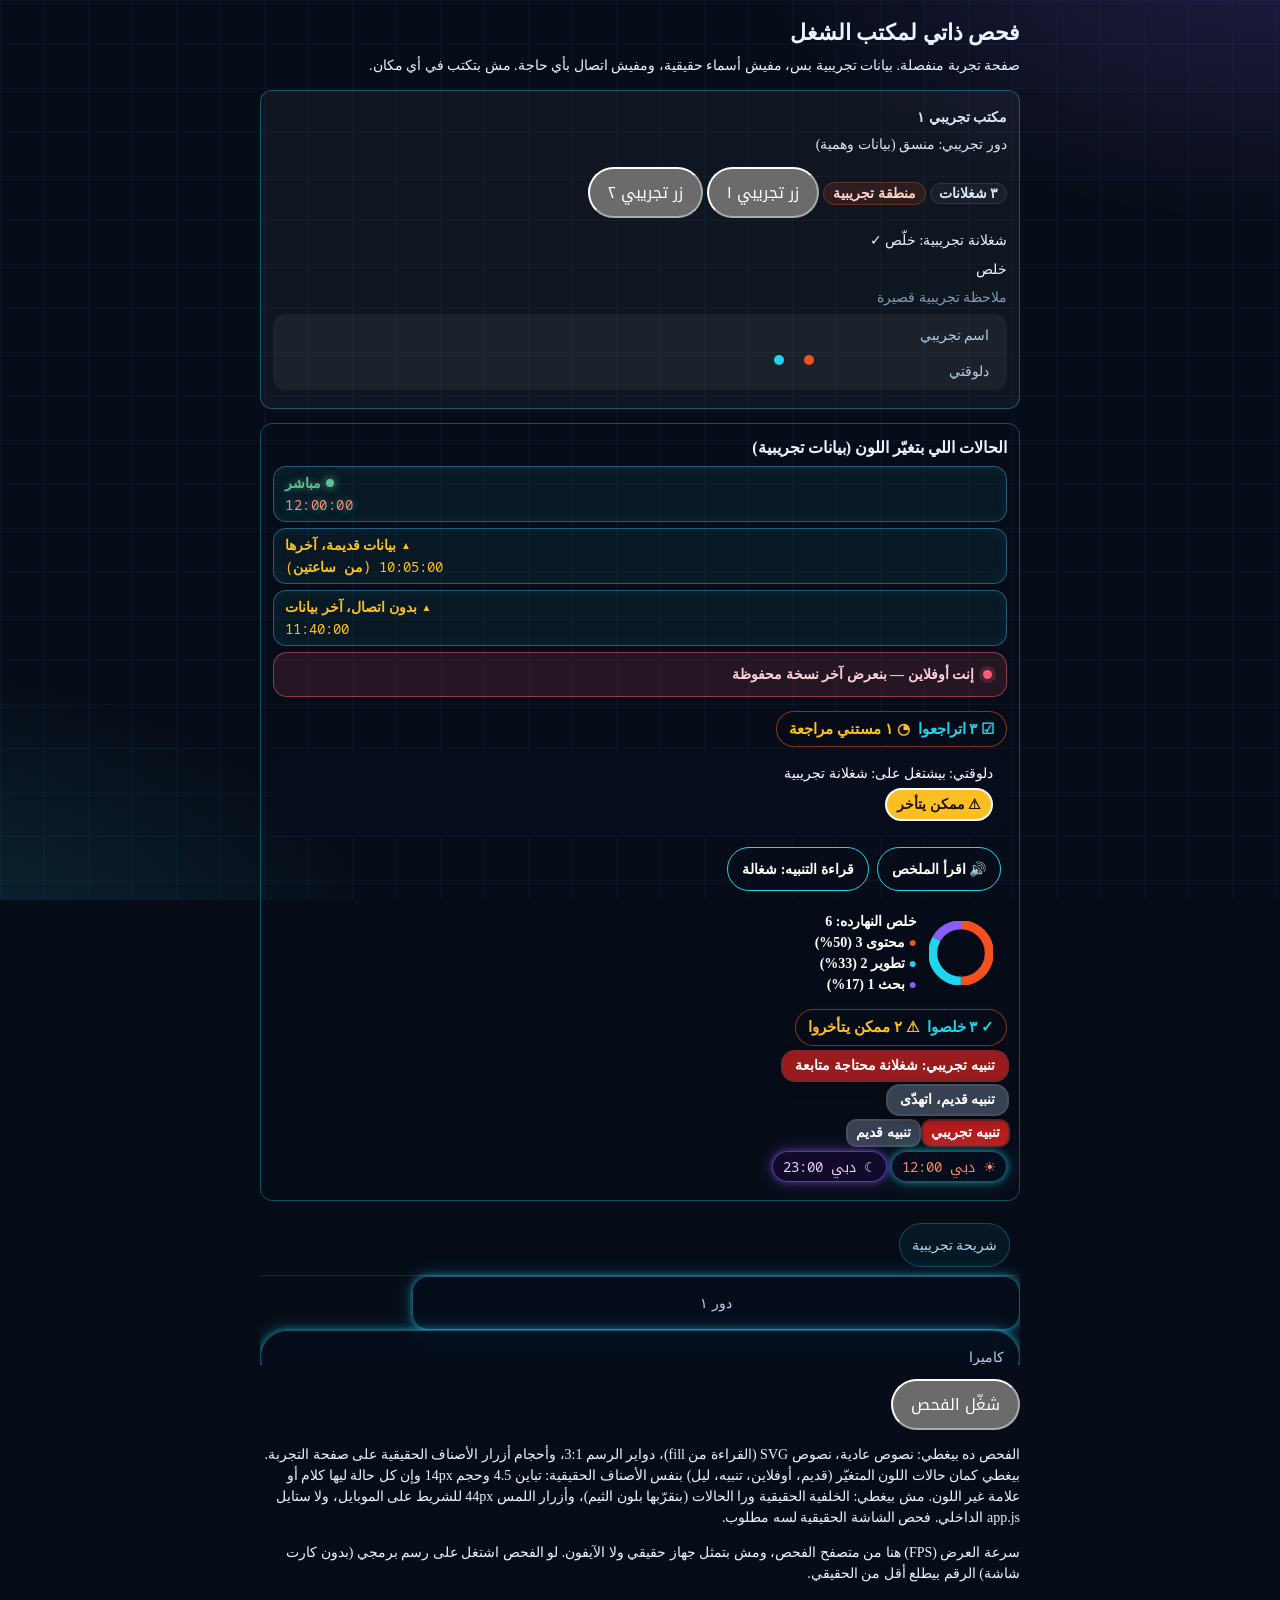
<file: selftest.html>
<!DOCTYPE html>
<html lang="ar" dir="rtl">
<head>
  <meta charset="utf-8">
  <meta name="viewport" content="width=device-width, initial-scale=1">
  <meta name="robots" content="noindex">
  <title>فحص ذاتي - مكتب الشغل</title>
  <link rel="stylesheet" href="style.css">
  <link rel="stylesheet" href="themes.css">
  <link rel="stylesheet" href="a11y.css">
  <style>
    body { padding: 16px; font-family: inherit; }
    .st-wrap { max-width: 760px; margin: 0 auto; }
    .st-h { font-size: 22px; margin: 0 0 6px; }
    .st-note { font-size: 14px; margin: 0 0 14px; }
    .st-fake { border: 1px solid rgba(34,211,238,.35); border-radius: 12px; padding: 12px; margin: 0 0 14px; background: rgba(255,255,255,.04); }
    .st-fake > * { margin: 6px 0; }
    .st-run { min-height: 44px; min-width: 44px; padding: 8px 18px; font-size: 16px; border-radius: 999px; cursor: pointer; }
    .st-res { list-style: none; padding: 0; margin: 14px 0 0; }
    .st-res li { font-size: 14px; padding: 10px 12px; margin: 6px 0; border-radius: 10px; border: 1px solid rgba(127,155,184,.5); }
    .st-ok::before { content: "\2713  "; font-weight: 800; }
    .st-bad::before { content: "\2716  "; font-weight: 800; }
    .st-h2 { font-size: 16px; margin: 0 0 6px; }
    .st-states { border: 1px solid rgba(34,211,238,.35); border-radius: 12px; padding: 12px; margin: 0 0 14px; }
    .st-state { margin: 6px 0; }
    .st-sum { font-size: 18px; font-weight: 800; margin-top: 14px; }
  </style>
</head>
<body>
<div class="st-wrap">
  <h1 class="st-h">فحص ذاتي لمكتب الشغل</h1>
  <p class="st-note">صفحة تجربة منفصلة. بيانات تجريبية بس، مفيش أسماء حقيقية، ومفيش اتصال بأي حاجة. مش بتكتب في أي مكان.</p>
  <section class="st-fake" aria-label="عينة تجريبية">
    <h2 class="desk-title">مكتب تجريبي ١</h2>
    <p class="room-roles">دور تجريبي: منسق (بيانات وهمية)</p>
    <span class="room-count">٣ شغلانات</span>
    <span class="zone-tag">منطقة تجريبية</span>
    <button type="button" class="st-run">زر تجريبي ١</button> <button type="button" class="st-run">زر تجريبي ٢</button>
    <p class="op-text">شغلانة تجريبية: خلّص ✓</p>
    <span class="op-state">خلص</span>
    <p class="section-note">ملاحظة تجريبية قصيرة</p>
    <div class="o3-timeline" style="padding:8px;border-radius:12px;background:rgba(255,255,255,.05)"><svg width="260" height="60" viewBox="0 0 260 60" style="direction:ltr;display:block"><text x="250" y="18" text-anchor="end" fill="#b9cce2" font-size="14">اسم تجريبي</text><circle cx="40" cy="38" r="5" fill="#22d3ee"></circle><circle cx="70" cy="38" r="5" fill="#f4511e"></circle><text x="250" y="54" text-anchor="end" fill="#b9cce2" font-size="14">دلوقتي</text></svg></div>
  </section>
  <section class="st-states" aria-label="حالات بنفس الأصناف الحقيقية (قديم، أوفلاين، تنبيه، ليل)">
    <h2 class="st-h2">الحالات اللي بتغيّر اللون (بيانات تجريبية)</h2>
    <div class="st-state" data-s="مباشر"><div class="updated is-live"><span class="updated-label">مباشر</span> <span class="updated-value">12:00:00</span></div></div>
    <div class="st-state" data-s="بيانات قديمة"><div class="updated is-stale"><span class="updated-label">بيانات قديمة، آخرها</span> <span class="updated-value">10:05:00 (من ساعتين)</span></div></div>
    <div class="st-state" data-s="بدون اتصال (الوقت)"><div class="updated is-stale"><span class="updated-label">بدون اتصال، آخر بيانات</span> <span class="updated-value">11:40:00</span></div></div>
    <div class="st-state" data-s="بانر أوفلاين"><div class="offline-banner" role="status"><span class="offline-dot" aria-hidden="true"></span><span class="offline-text">إنت أوفلاين — بنعرض آخر نسخة محفوظة</span></div></div>
    <div class="st-state" data-s="عدّادات المراجعة"><div id="o3-summary" style="position:static;display:flex;gap:8px;padding:6px 12px;width:fit-content;max-width:100%;box-sizing:border-box;border-radius:999px;background:rgba(7,13,24,.82);border:1px solid rgba(244,81,30,.55);color:#fff;font-size:15px;font-weight:700;direction:rtl"><span style="color:#22d3ee">☑ ٣ اتراجعوا</span><span style="color:#fbbf24">◔ ١ مستني مراجعة</span></div></div>
<div class="st-state" data-s="كارت الموظف: ممكن يتأخر"><div style="padding:10px 14px;border-radius:14px;background:rgba(8,14,30,.92);color:#fff;font-size:14px"><span>دلوقتي: بيشتغل على: شغلانة تجريبية</span><br><div class="o3-latebadge" style="display:inline-block;margin:4px 0;padding:4px 10px;border-radius:999px;background:#fbbf24;color:#1f1300;font-size:14px;font-weight:800;border:2px solid #fff">⚠ ممكن يتأخر</div></div></div>
    <div class="st-state" data-s="أزرار قراءة الملخص"><div style="display:flex;gap:8px;flex-wrap:wrap;padding:6px"><span style="min-height:44px;min-width:44px;padding:6px 14px;border-radius:999px;border:1px solid #22d3ee;background:#070d18;color:#fff;font-size:14px;font-weight:700;font-family:inherit;display:inline-flex;align-items:center">🔊 اقرأ الملخص</span><span style="min-height:44px;min-width:44px;padding:6px 14px;border-radius:999px;border:1px solid #22d3ee;background:#070d18;color:#fff;font-size:14px;font-weight:700;font-family:inherit;display:inline-flex;align-items:center">قراءة التنبيه: شغالة</span></div></div>
    <div class="st-state" data-s="دونات توزيع الشغل" data-digits="1"><div style="display:flex;align-items:center;gap:12px;padding:8px 14px;border-radius:18px;background:rgba(7,13,24,.82);color:#fff;font-size:14px;font-weight:700;line-height:1.5;width:fit-content;max-width:100%;box-sizing:border-box"><svg width="64" height="64" viewBox="0 0 36 36" data-mixsvg="1"><circle cx="18" cy="18" r="15.9155" fill="none" stroke="#1b2a44" stroke-width="5"></circle><circle data-mix="1" cx="18" cy="18" r="15.9155" fill="none" stroke="#f4511e" stroke-width="5" stroke-dasharray="50 50" stroke-dashoffset="0" transform="rotate(-90 18 18)"></circle><circle data-mix="1" cx="18" cy="18" r="15.9155" fill="none" stroke="#22d3ee" stroke-width="5" stroke-dasharray="33.3 66.7" stroke-dashoffset="-50" transform="rotate(-90 18 18)"></circle><circle data-mix="1" cx="18" cy="18" r="15.9155" fill="none" stroke="#8b5cf6" stroke-width="5" stroke-dasharray="16.7 83.3" stroke-dashoffset="-83.3" transform="rotate(-90 18 18)"></circle></svg><div><div>خلص النهارده: 6</div><div><span style="color:#f4511e">● </span><span>محتوى 3 (50%)</span></div><div><span style="color:#22d3ee">● </span><span>تطوير 2 (33%)</span></div><div><span style="color:#8b5cf6">● </span><span>بحث 1 (17%)</span></div></div></div></div>
    <div class="st-state" data-s="عدّاد ممكن يتأخر"><div id="o3-summary" style="position:static;display:flex;gap:8px;padding:6px 12px;width:fit-content;max-width:100%;box-sizing:border-box;border-radius:999px;background:rgba(7,13,24,.82);border:1px solid rgba(244,81,30,.55);color:#fff;font-size:15px;font-weight:700;direction:rtl"><span style="color:#22d3ee">✓ ٣ خلصوا</span><span style="color:#fbbf24">⚠ ٢ ممكن يتأخروا</span></div></div>
    <div class="st-state" data-s="شريط تنبيه"><button type="button" class="o3-alertbar on" style="position:relative;left:auto;bottom:auto;transform:none;animation:none">تنبيه تجريبي: شغلانة محتاجة متابعة</button></div>
    <div class="st-state" data-s="شريط تنبيه هادي"><button type="button" class="o3-alertbar on calm" style="position:relative;left:auto;bottom:auto;transform:none;animation:none">تنبيه قديم، اتهدّى</button></div>
    <div class="st-state" data-s="فقاعة تنبيه"><span class="o3-alert" style="position:relative;display:inline-block">تنبيه تجريبي</span> <span class="o3-alert is-stale" style="position:relative;display:inline-block">تنبيه قديم</span></div>
    <div class="st-state" data-s="ساعة نهار وليل"><div class="o3-clock" style="position:relative;top:auto;left:auto;display:inline-block">☀ دبي 12:00</div> <div class="o3-clock is-night" style="position:relative;top:auto;left:auto;display:inline-block">☾ دبي 23:00</div></div>
  </section>
  <section class="st-real44" aria-label="أزرار بنفس الأصناف الحقيقية" style="position:relative;height:150px;overflow:hidden;margin:0 0 14px">
    <div class="o3-chips"><button type="button" class="o3-chip">شريحة تجريبية</button></div>
    <div class="o3-floors" style="position:relative;inset:auto;transform:none;left:auto;top:auto;right:auto"><button type="button">دور ١</button></div>
    <div class="o3-cams" style="position:relative;inset:auto;transform:none;left:auto;top:auto;right:auto"><button type="button">كاميرا</button></div>
    <button type="button" class="o3-sound" style="position:relative;inset:auto;transform:none;left:auto;top:auto;right:auto" aria-label="صوت"></button>
    <div id="stSpeakReal" style="display:flex;gap:8px;flex-wrap:wrap;position:relative"><button type="button" style="min-height:44px;min-width:44px;padding:6px 14px;border-radius:999px;border:1px solid #22d3ee;background:#070d18;color:#fff;font-size:14px;font-weight:700;font-family:inherit">🔊 اقرأ الملخص</button><button type="button" style="min-height:44px;min-width:44px;padding:6px 14px;border-radius:999px;border:1px solid #22d3ee;background:#070d18;color:#fff;font-size:14px;font-weight:700;font-family:inherit" aria-pressed="false">قراءة التنبيه: مقفولة</button></div>
  </section>
  <button type="button" id="stRun" class="st-run">شغّل الفحص</button>
  <ul id="stRes" class="st-res" aria-live="polite"></ul>
  <p id="stSum" class="st-sum"></p>
  <p class="st-note">الفحص ده بيغطي: نصوص عادية، نصوص SVG (القراءة من fill)، دواير الرسم 3:1، وأحجام أزرار الأصناف الحقيقية على صفحة التجربة. بيغطي كمان حالات اللون المتغيّر (قديم، أوفلاين، تنبيه، ليل) بنفس الأصناف الحقيقية: تباين 4.5 وحجم 14px وإن كل حالة ليها كلام أو علامة غير اللون. مش بيغطي: الخلفية الحقيقية ورا الحالات (بنقرّبها بلون الثيم)، وأزرار اللمس 44px للشريط على الموبايل، ولا ستايل app.js الداخلي. فحص الشاشة الحقيقية لسه مطلوب.</p>
  <p class="st-note">سرعة العرض (FPS) هنا من متصفح الفحص، ومش بتمثل جهاز حقيقي ولا الآيفون. لو الفحص اشتغل على رسم برمجي (بدون كارت شاشة) الرقم بيطلع أقل من الحقيقي.</p>
</div>
<script>
(function () {
  var THEMES = [['blue', 'أزرق مستقبلي'], ['gold', 'ذهبي دافي'], ['light', 'فاتح هادي']];
  var BASE = { blue: [7, 13, 24], gold: [19, 13, 6], light: [237, 243, 254] };
  var root = document.documentElement;
  function parse(c) { var m = String(c).match(/[\d.]+/g); if (!m || m.length < 3) { return null; } return { r: +m[0], g: +m[1], b: +m[2], a: m.length > 3 ? +m[3] : 1 }; }
  function lum(c) { function f(v) { v /= 255; return v <= 0.03928 ? v / 12.92 : Math.pow((v + 0.055) / 1.055, 2.4); } return 0.2126 * f(c.r) + 0.7152 * f(c.g) + 0.0722 * f(c.b); }
  function bgOf(el, th) {
    var layers = [], e = el;
    while (e && e.nodeType === 1) { var cs0 = getComputedStyle(e), c = parse(cs0.backgroundColor), gm = cs0.backgroundImage !== 'none' && cs0.backgroundImage.match(/rgba?\([^)]*\)/); if (gm) { c = parse(gm[0]); } if (c && c.a > 0.01) { layers.push(c); if (c.a >= 0.99) { break; } } e = e.parentElement; }
    var b = BASE[th], bg = { r: b[0], g: b[1], b: b[2] };
    for (var i = layers.length - 1; i >= 0; i--) { var l = layers[i]; bg = { r: l.r * l.a + bg.r * (1 - l.a), g: l.g * l.a + bg.g * (1 - l.a), b: l.b * l.a + bg.b * (1 - l.a) }; }
    return bg;
  }
  function checkTheme(th) {
    if (th === 'blue') { root.removeAttribute('data-theme'); } else { root.setAttribute('data-theme', th); }
    var small = 0, low = 0, minCr = 99, n = 0, tiny = 0, worst = '';
    var nodes = document.querySelectorAll('.st-wrap *'), gfx = 0, gmin = 99, gworst = '';
    for (var i = 0; i < nodes.length; i++) {
      var e = nodes[i], own = false;
      if (e.closest('.st-real44') || e.closest('.st-states')) { continue; }
      if (e.namespaceURI === 'http://www.w3.org/2000/svg' && (e.tagName === 'circle')) { var gc = parse(getComputedStyle(e).fill), gb = bgOf(e.closest('.o3-timeline') || e, th), a1 = lum(gc), a2 = lum(gb), gr = (Math.max(a1, a2) + 0.05) / (Math.min(a1, a2) + 0.05); if (gr < gmin) { gmin = gr; gworst = e.getAttribute('fill'); } if (gr < 3) { gfx++; } continue; }
      for (var k = 0; k < e.childNodes.length; k++) { if (e.childNodes[k].nodeType === 3 && e.childNodes[k].textContent.trim()) { own = true; } }
      if (!own) { continue; }
      var cs = getComputedStyle(e); n++;
      if (parseFloat(cs.fontSize) < 14) { small++; }
      var isSvg = e.namespaceURI === 'http://www.w3.org/2000/svg', fg = parse(isSvg ? cs.fill : cs.color), bg = bgOf(e, th), L1 = lum(fg), L2 = lum(bg), cr = (Math.max(L1, L2) + 0.05) / (Math.min(L1, L2) + 0.05);
      if (cr < minCr) { minCr = cr; worst = (e.getAttribute('class') || e.tagName.toLowerCase()) + ' / ' + (isSvg ? cs.fill : cs.color) + ' / ' + Math.round(bg.r) + ',' + Math.round(bg.g) + ',' + Math.round(bg.b); }
      if (cr < 4.5) { low++; }
    }
    var btns = document.querySelectorAll('.st-real44 button');
    for (var j = 0; j < btns.length; j++) { var r = btns[j].getBoundingClientRect(); if (r.width < 44 || r.height < 44) { tiny++; } }
    return { gfx: gfx, gmin: gmin, gworst: gworst, worst: worst, n: n, small: small, low: low, min: minCr, tiny: tiny, btns: btns.length };
  }
  function checkStates(th) {
    var items = document.querySelectorAll('.st-state'), res = { n: 0, low: 0, small: 0, nocue: 0, min: 99, worst: '', cnt: items.length };
    for (var i = 0; i < items.length; i++) {
      var it = items[i], name = it.getAttribute('data-s'), els = it.querySelectorAll('*'), hasText = false;
      for (var j = 0; j < els.length; j++) {
        var e = els[j], own = false;
        for (var k = 0; k < e.childNodes.length; k++) { if (e.childNodes[k].nodeType === 3 && e.childNodes[k].textContent.trim().length >= 3) { own = true; } }
        if (!own) { continue; }
        hasText = true; res.n++;
        var cs = getComputedStyle(e), isSvg = e.namespaceURI === 'http://www.w3.org/2000/svg', fg = parse(isSvg ? cs.fill : cs.color), bg = bgOf(e, th), L1 = lum(fg), L2 = lum(bg), cr = (Math.max(L1, L2) + 0.05) / (Math.min(L1, L2) + 0.05);
        if (parseFloat(cs.fontSize) < 14) { res.small++; if (!res.sworst) { res.sworst = name + ' (' + cs.fontSize + ')'; } }
        if (cr < res.min) { res.min = cr; res.worst = name + ' / ' + (e.getAttribute('class') || e.tagName.toLowerCase()) + ' / ' + (isSvg ? cs.fill : cs.color); }
        if (cr < 4.5) { res.low++; }
      }
      if (!hasText) { res.nocue++; if (!res.cworst) { res.cworst = name; } }
    }
    var bd = document.querySelectorAll('.st-state .o3-latebadge');
    for (var q = 0; q < bd.length; q++) { var bc = parse(getComputedStyle(bd[q]).backgroundColor), pb = bgOf(bd[q].parentElement, th), g1 = lum(bc), g2 = lum(pb), gr = (Math.max(g1, g2) + 0.05) / (Math.min(g1, g2) + 0.05); res.n++; if (gr < res.min) { res.min = gr; res.worst = 'شارة ممكن يتأخر (شكل 3:1)'; } if (gr < 3) { res.low++; } }
    res.gmix = 0; res.digbad = 0; res.gmixn = 0;
    var mc = document.querySelectorAll('.st-state circle[data-mix]');
    for (var z = 0; z < mc.length; z++) { var sc = parse(getComputedStyle(mc[z]).stroke), cardbg = { r: 7, g: 13, b: 24 }, h1 = lum(sc), h2 = lum(cardbg), hr = (Math.max(h1, h2) + 0.05) / (Math.min(h1, h2) + 0.05); res.gmixn++; if (hr < 3) { res.gmix++; if (!res.gmixw) { res.gmixw = hr.toFixed(2); } } }
    var dg = document.querySelectorAll('.st-state[data-digits]');
    for (var y = 0; y < dg.length; y++) { var tx = dg[y].textContent; if (/[\u0660-\u0669\u06F0-\u06F9]/.test(tx)) { res.digbad++; if (!res.digw) { res.digw = dg[y].getAttribute('data-s'); } } }
    var st = document.querySelectorAll('.st-state .updated.is-stale .updated-label');
    for (var m = 0; m < st.length; m++) { var c = getComputedStyle(st[m], '::before').content; if (!c || c === 'none' || c === 'normal') { res.nocue++; if (!res.cworst) { res.cworst = 'علامة قديم ▲ ناقصة'; } } }
    return res;
  }
  function fps(ms) {
    return new Promise(function (res) {
      var f = 0, t0 = performance.now();
      function tick(t) { f++; if (t - t0 >= ms) { res(f * 1000 / (t - t0)); } else { requestAnimationFrame(tick); } }
      requestAnimationFrame(tick);
    });
  }
  function add(ok, txt) { var li = document.createElement('li'); li.className = ok ? 'st-ok' : 'st-bad'; li.textContent = txt; document.getElementById('stRes').appendChild(li); return ok; }
  async function run() {
    var ul = document.getElementById('stRes'); ul.textContent = ''; document.getElementById('stSum').textContent = '';
    var keep = root.getAttribute('data-theme'), pass = 0, total = 0;
    for (var i = 0; i < THEMES.length; i++) {
      var th = THEMES[i][0], r = checkTheme(th);
      total++; if (add(r.low === 0 && r.n > 0, 'ثيم ' + THEMES[i][1] + ': تباين النص (شامل نص SVG)، ' + r.n + ' نص، أقل تباين ' + r.min.toFixed(2) + ' (الحد الأدنى 4.5)، تحت الحد: ' + r.low + (r.low ? ' (الأضعف: ' + r.worst + ')' : ''))) { pass++; }
      total++; if (add(r.gfx === 0, 'ثيم ' + THEMES[i][1] + ': تباين الرسم (دواير الخط الزمني)، أقل تباين ' + r.gmin.toFixed(2) + ' (الحد الأدنى 3)، تحت الحد: ' + r.gfx + (r.gfx ? ' (الأضعف: ' + r.gworst + ')' : ''))) { pass++; }
      total++; if (add(r.small === 0, 'ثيم ' + THEMES[i][1] + ': نصوص أصغر من 14px: ' + r.small)) { pass++; }
      total++; if (add(r.tiny === 0, 'ثيم ' + THEMES[i][1] + ': أزرار الأصناف الحقيقية أصغر من 44px: ' + r.tiny + ' من ' + r.btns)) { pass++; }
      var q = checkStates(th);
      total++; if (add(q.low === 0 && q.n > 0, 'ثيم ' + THEMES[i][1] + ': تباين نصوص الحالات (قديم/أوفلاين/تنبيه/ليل)، ' + q.cnt + ' حالة، ' + q.n + ' نص، أقل تباين ' + q.min.toFixed(2) + ' (الحد الأدنى 4.5)، تحت الحد: ' + q.low + (q.low ? ' (الأضعف: ' + q.worst + ')' : ''))) { pass++; }
      total++; if (add(q.small === 0, 'ثيم ' + THEMES[i][1] + ': نصوص الحالات أصغر من 14px: ' + q.small + (q.small ? ' (' + q.sworst + ')' : ''))) { pass++; }
      total++; if (add(q.gmix === 0 && q.gmixn > 0, 'ثيم ' + THEMES[i][1] + ': تباين شرايح الدونات (الحد الأدنى 3)، ' + q.gmixn + ' شريحة، تحت الحد: ' + q.gmix + (q.gmix ? ' (' + q.gmixw + ')' : ''))) { pass++; }
      total++; if (add(q.digbad === 0, 'ثيم ' + THEMES[i][1] + ': أرقام الدونات كلها أرقام عادية (0-9) من غير أرقام هندية: ناقص ' + q.digbad + (q.digbad ? ' (' + q.digw + ')' : ''))) { pass++; }
      total++; if (add(q.nocue === 0, 'ثيم ' + THEMES[i][1] + ': كل حالة ليها كلام أو علامة غير اللون: ناقص ' + q.nocue + (q.nocue ? ' (' + q.cworst + ')' : ''))) { pass++; }
    }
    if (keep) { root.setAttribute('data-theme', keep); } else { root.removeAttribute('data-theme'); }
    var f = await fps(1000);
    var fi = document.createElement('li'); fi.textContent = 'معلومة بس (مش فحص ومش محسوبة): سرعة العرض في متصفح الفحص حوالي ' + Math.round(f) + ' إطار في الثانية، مش قياس جهاز حقيقي'; ul.appendChild(fi);
    var s = document.getElementById('stSum'); s.textContent = pass === total ? 'كله تمام: ' + pass + ' من ' + total : 'فيه مشاكل: ' + pass + ' من ' + total + ' نجحوا';
  }
  if (location.search.indexOf('bad=1') >= 0) {
    var bad = document.createElement('div'); bad.className = 'st-badsample';
    bad.innerHTML = '<p style="font-size:10px;color:#5a5a5a">نص غلط عمدًا: صغير وباهت</p><p style="font-size:16px;color:#bbbbbb">نص غلط عمدًا: فاتح</p><svg width="160" height="40" class="o3-timeline"><text x="150" y="34" text-anchor="end" fill="#5a5a5a" font-size="14">نص SVG غلط عمدًا</text><text x="150" y="14" text-anchor="end" fill="#bbbbbb" font-size="14">نص SVG غلط عمدًا</text><circle cx="10" cy="10" r="5" fill="#5a5a5a"></circle><circle cx="30" cy="10" r="5" fill="#bbbbbb"></circle></svg>';
    document.querySelector('.st-fake').appendChild(bad);
    var bb = document.createElement('button'); bb.type = 'button'; bb.textContent = 'ص'; bb.style.cssText = 'width:30px;height:30px;min-height:0;min-width:0'; document.querySelector('.st-real44').appendChild(bb); var bs = document.createElement('button'); bs.type = 'button'; bs.textContent = 'اقرأ'; bs.style.cssText = 'min-height:0;min-width:0;height:32px;width:60px;font-size:14px'; document.getElementById('stSpeakReal').appendChild(bs);
    var sb = document.createElement('div');
    sb.innerHTML = '<div class="st-state" data-s="غلط عمدًا: قديم 10px"><div class="updated is-stale"><span class="updated-label" style="font-size:10px !important">بيانات قديمة غلط</span></div></div><div class="st-state" data-s="غلط عمدًا: باهت"><button type="button" class="o3-alertbar on calm" style="position:relative;left:auto;bottom:auto;transform:none;animation:none;color:#777 !important">تنبيه باهت غلط عمدًا</button></div><div class="st-state" data-s="غلط عمدًا: SVG باهت"><svg width="150" height="32" style="direction:ltr;display:block"><text x="146" y="14" text-anchor="end" fill="#3a3a3a" font-size="14">▲ قديم باهت</text><text x="146" y="27" text-anchor="end" fill="#bbbbbb" font-size="14">▲ قديم باهت</text></svg></div><div class="st-state" data-s="غلط عمدًا: عداد مراجعة باهت"><div style="display:flex;gap:8px;padding:6px 12px;background:rgba(7,13,24,.82);font-size:15px;direction:rtl"><span style="color:#3a4556">◔ ٢ مستني مراجعة</span></div></div><div class="st-state" data-s="غلط عمدًا: شارة باهتة"><div style="padding:10px 14px;border-radius:14px;background:rgba(8,14,30,.92);font-size:14px"><div class="o3-latebadge" style="display:inline-block;padding:4px 10px;background:#1b2a44;color:#fff;font-size:14px">⚠ شارة غلط</div></div></div><div class="st-state" data-s="غلط عمدًا: لون بس"><span class="offline-dot" style="display:inline-block;width:12px;height:12px;border-radius:50%;background:#f87171"></span></div><div class="st-state" data-s="غلط عمدًا: شريحة باهتة" data-digits="1"><div style="display:flex;align-items:center;gap:12px;padding:8px 14px;border-radius:18px;background:rgba(7,13,24,.82);color:#fff;font-size:14px;font-weight:700;line-height:1.5;width:fit-content;max-width:100%;box-sizing:border-box"><svg width="64" height="64" viewBox="0 0 36 36" data-mixsvg="1"><circle cx="18" cy="18" r="15.9155" fill="none" stroke="#1b2a44" stroke-width="5"></circle><circle data-mix="1" cx="18" cy="18" r="15.9155" fill="none" stroke="#1b2a44" stroke-width="5" stroke-dasharray="100 0" stroke-dashoffset="0" transform="rotate(-90 18 18)"></circle></svg><div><div>خلص النهارده: 3</div><div><span style="color:#f4511e">● </span><span>محتوى 3 (100%)</span></div></div></div></div><div class="st-state" data-s="غلط عمدًا: أرقام هندية" data-digits="1"><div style="display:flex;align-items:center;gap:12px;padding:8px 14px;border-radius:18px;background:rgba(7,13,24,.82);color:#fff;font-size:14px;font-weight:700;line-height:1.5;width:fit-content;max-width:100%;box-sizing:border-box"><svg width="64" height="64" viewBox="0 0 36 36" data-mixsvg="1"><circle cx="18" cy="18" r="15.9155" fill="none" stroke="#1b2a44" stroke-width="5"></circle><circle data-mix="1" cx="18" cy="18" r="15.9155" fill="none" stroke="#f4511e" stroke-width="5" stroke-dasharray="100 0" stroke-dashoffset="0" transform="rotate(-90 18 18)"></circle></svg><div><div>خلص النهارده: ٣</div><div><span style="color:#f4511e">● </span><span>محتوى ٣ (100%)</span></div></div></div></div>';
    document.querySelector('.st-states').appendChild(sb);
    var bn = document.createElement('p'); bn.className = 'st-note'; bn.textContent = 'وضع الغلط العمدي شغال (bad=1): لازم يظهر ✖.'; document.querySelector('.st-wrap').insertBefore(bn, document.getElementById('stRun'));
  }
  document.getElementById('stRun').addEventListener('click', run);
  if (location.search.indexOf('auto=1') >= 0) { run(); }
})();
</script>
</body>
</html>
</file>
<file: style.css>
:root {
  color-scheme: dark;
  --bg: #0e0f11;
  --bg-soft: #15171a;
  --surface: #191b1f;
  --surface-2: #21242a;
  --line: rgba(255, 255, 255, 0.08);
  --line-strong: rgba(255, 255, 255, 0.14);
  --text: #f4f5f7;
  --text-soft: #d3d6dc;
  --muted: #9aa0aa;
  --accent: #f4511e;
  --accent-soft: #ff8a65;
  --green: #4ade80;
  --amber: #f6c453;
  --red: #f87171;
  --teal: #35c6b4;
  --radius: 20px;
  --shadow: 0 18px 40px rgba(0, 0, 0, 0.32);
}

*,
*::before,
*::after {
  box-sizing: border-box;
}

html {
  -webkit-text-size-adjust: 100%;
}

body {
  margin: 0;
  min-height: 100vh;
  background:
    radial-gradient(1100px 620px at 100% -12%, rgba(244, 81, 30, 0.14), transparent 60%),
    radial-gradient(900px 520px at -15% 112%, rgba(244, 81, 30, 0.07), transparent 58%),
    var(--bg);
  color: var(--text);
  font-family: system-ui, -apple-system, "Segoe UI", Tahoma, "Noto Sans Arabic", Arial, sans-serif;
  line-height: 1.5;
  -webkit-font-smoothing: antialiased;
  text-rendering: optimizeLegibility;
}

body.sheet-open {
  overflow: hidden;
}

h1,
h2,
h3,
p {
  margin: 0;
}

button {
  font-family: inherit;
}

[hidden] {
  display: none !important;
}

.topbar {
  position: sticky;
  top: 0;
  z-index: 20;
  padding-top: env(safe-area-inset-top);
  background: rgba(14, 15, 17, 0.84);
  border-bottom: 1px solid var(--line);
  backdrop-filter: blur(16px);
  -webkit-backdrop-filter: blur(16px);
}

.topbar-inner {
  display: flex;
  align-items: center;
  justify-content: space-between;
  gap: 14px;
  max-width: 900px;
  margin: 0 auto;
  padding: 14px 16px;
}

.brand {
  display: flex;
  align-items: center;
  gap: 11px;
  min-width: 0;
}

.brand-mark {
  position: relative;
  display: grid;
  place-items: center;
  flex: 0 0 auto;
  width: 42px;
  height: 42px;
  border-radius: 14px;
  background: linear-gradient(150deg, #ff7043, #e23d0c);
  box-shadow: 0 8px 20px rgba(244, 81, 30, 0.34);
}

.brand-mark::before {
  content: "";
  position: absolute;
  inset: 0;
  border-radius: inherit;
  border: 1px solid rgba(255, 255, 255, 0.22);
}

.brand-core {
  width: 14px;
  height: 14px;
  border-radius: 50%;
  background: #fff5f1;
  box-shadow: 0 0 0 5px rgba(255, 255, 255, 0.18);
}

.brand-text {
  min-width: 0;
}

.brand h1 {
  font-size: 20px;
  font-weight: 800;
  letter-spacing: 0.2px;
  line-height: 1.25;
}

.tagline {
  margin-top: 1px;
  font-size: 11.5px;
  color: var(--muted);
}

.updated {
  display: flex;
  flex-direction: column;
  align-items: flex-end;
  flex: 0 0 auto;
  padding: 6px 11px;
  border: 1px solid var(--line);
  border-radius: 13px;
  background: rgba(255, 255, 255, 0.035);
}

.updated-label {
  font-size: 10px;
  color: var(--muted);
}

.updated-value {
  font-size: 12.5px;
  font-weight: 700;
  color: var(--accent-soft);
  font-variant-numeric: tabular-nums;
  white-space: nowrap;
}

.wrap {
  max-width: 900px;
  margin: 0 auto;
  padding: 16px 16px calc(30px + env(safe-area-inset-bottom));
}

.offline-banner {
  display: flex;
  align-items: center;
  gap: 9px;
  margin-bottom: 14px;
  padding: 11px 14px;
  border: 1px solid rgba(248, 113, 113, 0.36);
  border-radius: 14px;
  background: rgba(248, 113, 113, 0.12);
  color: #ffb9b9;
  font-size: 13px;
  font-weight: 600;
  animation: bannerIn 0.4s ease both;
}

.offline-dot {
  flex: 0 0 auto;
  width: 9px;
  height: 9px;
  border-radius: 50%;
  background: var(--red);
  box-shadow: 0 0 0 4px rgba(248, 113, 113, 0.16);
}

.offline-text {
  min-width: 0;
}

.office {
  position: relative;
  display: flex;
  flex-direction: column;
  gap: 16px;
}

.manager-zone {
  position: relative;
  overflow: hidden;
  padding: 14px 14px 18px;
  border: 1px solid rgba(244, 81, 30, 0.3);
  border-radius: 24px;
  background:
    radial-gradient(120% 130% at 50% 0%, rgba(244, 81, 30, 0.16), transparent 68%),
    linear-gradient(180deg, rgba(255, 255, 255, 0.045), rgba(255, 255, 255, 0.015));
  box-shadow: var(--shadow);
}

.manager-zone::before {
  content: "";
  position: absolute;
  inset-inline: 0;
  top: 0;
  height: 3px;
  background: linear-gradient(90deg, transparent, var(--accent), transparent);
  opacity: 0.9;
}

.zone-head {
  display: flex;
  align-items: center;
  justify-content: space-between;
  gap: 10px;
  margin-bottom: 8px;
}

.zone-title {
  font-size: 14px;
  font-weight: 800;
  color: var(--text);
}

.zone-tag,
.room-tag {
  flex: 0 0 auto;
  padding: 3px 9px;
  border-radius: 999px;
  border: 1px solid rgba(244, 81, 30, 0.32);
  background: rgba(244, 81, 30, 0.12);
  color: var(--accent-soft);
  font-size: 10.5px;
  font-weight: 800;
}

.manager-desk-slot {
  display: flex;
  justify-content: center;
  padding-top: 2px;
}

.departments {
  display: grid;
  grid-template-columns: 1fr;
  gap: 14px;
}

.room {
  position: relative;
  overflow: hidden;
  padding: 13px 12px 16px;
  border: 1px solid var(--line);
  border-radius: 22px;
  background:
    radial-gradient(130% 100% at 50% 0%, rgba(255, 255, 255, 0.045), transparent 62%),
    linear-gradient(180deg, rgba(255, 255, 255, 0.028), rgba(255, 255, 255, 0.012));
}

.room::before {
  content: "";
  position: absolute;
  inset-inline: 0;
  top: 0;
  height: 2px;
  background: var(--room-accent, var(--accent));
  opacity: 0.75;
}

.room::after {
  content: "";
  position: absolute;
  inset-inline: 12px;
  bottom: 8px;
  height: 1px;
  background: repeating-linear-gradient(
    90deg,
    rgba(255, 255, 255, 0.1) 0,
    rgba(255, 255, 255, 0.1) 8px,
    transparent 8px,
    transparent 16px
  );
  opacity: 0.45;
  pointer-events: none;
}

.room.is-qa {
  border-color: rgba(53, 198, 180, 0.3);
  background:
    radial-gradient(130% 100% at 50% 0%, rgba(53, 198, 180, 0.12), transparent 64%),
    linear-gradient(180deg, rgba(53, 198, 180, 0.045), rgba(255, 255, 255, 0.012));
}

.room.is-qa .zone-title {
  color: #a9f0e7;
}

.room-head {
  display: flex;
  align-items: center;
  justify-content: space-between;
  gap: 10px;
  margin-bottom: 12px;
  padding-inline: 2px;
}

.room-name {
  min-width: 0;
  font-size: 14px;
  font-weight: 800;
  line-height: 1.35;
  overflow-wrap: anywhere;
}

.room-tags {
  display: flex;
  align-items: center;
  gap: 6px;
  flex: 0 0 auto;
}

.room-count {
  min-width: 24px;
  padding: 2px 8px;
  border-radius: 999px;
  border: 1px solid var(--line);
  background: rgba(255, 255, 255, 0.045);
  color: var(--muted);
  font-size: 11px;
  font-weight: 700;
  text-align: center;
  font-variant-numeric: tabular-nums;
}

.room.is-qa .room-tag {
  border-color: rgba(53, 198, 180, 0.4);
  background: rgba(53, 198, 180, 0.14);
  color: #a9f0e7;
}

.room-floor {
  display: flex;
  flex-direction: column;
  gap: 16px;
}

.lead-row {
  display: flex;
  justify-content: center;
  padding-bottom: 12px;
  border-bottom: 1px dashed rgba(255, 255, 255, 0.1);
}

.spec-row {
  display: flex;
  flex-wrap: wrap;
  justify-content: center;
  gap: 14px 8px;
}

.desk {
  appearance: none;
  -webkit-appearance: none;
  display: flex;
  flex-direction: column;
  align-items: center;
  gap: 2px;
  width: 86px;
  padding: 5px 3px 7px;
  border: 0;
  border-radius: 16px;
  background: transparent;
  color: inherit;
  text-align: center;
  cursor: pointer;
  transition: background 0.25s ease, transform 0.25s ease;
  -webkit-tap-highlight-color: transparent;
}

.desk:hover {
  background: rgba(255, 255, 255, 0.035);
  transform: translateY(-2px);
}

.desk:focus-visible {
  outline: 2px solid var(--accent-soft);
  outline-offset: 3px;
}

.desk-figure {
  position: relative;
  display: grid;
  place-items: center;
  width: 74px;
  height: 74px;
  transition: opacity 0.22s ease, transform 0.3s ease;
}

.desk.is-lead .desk-figure {
  width: 86px;
  height: 86px;
}

.desk.is-manager .desk-figure {
  width: 122px;
  height: 122px;
}

.desk.is-manager {
  width: auto;
  max-width: 280px;
  padding-inline: 16px;
}

.character {
  width: 100%;
  height: 100%;
  overflow: visible;
  display: block;
}

.desk-name {
  max-width: 100%;
  font-size: 13px;
  font-weight: 800;
  line-height: 1.3;
  overflow-wrap: anywhere;
}

.desk.is-manager .desk-name {
  font-size: 18px;
}

.desk-title {
  max-width: 100%;
  font-size: 10.5px;
  line-height: 1.35;
  color: var(--muted);
  overflow-wrap: anywhere;
}

.desk.is-manager .desk-title {
  font-size: 12px;
}

.desk-doing {
  margin-top: 3px;
  font-size: 12px;
  line-height: 1.45;
  color: var(--text-soft);
}

.desk-doing:empty {
  display: none;
}

.desk-figure.is-away {
  opacity: 0;
  transform: scale(0.86);
}

.desk.state-running .desk-figure {
  filter: drop-shadow(0 0 9px rgba(244, 81, 30, 0.18));
}

.desk.state-blocked .desk-figure {
  filter: drop-shadow(0 0 10px rgba(248, 113, 113, 0.26));
}

.desk.state-done .desk-figure {
  filter: drop-shadow(0 0 8px rgba(74, 222, 128, 0.16));
}

.desk.state-waiting .desk-figure {
  filter: drop-shadow(0 0 8px rgba(246, 196, 83, 0.14));
}

.char-shadow {
  fill: rgba(0, 0, 0, 0.38);
}

.char-chair {
  fill: #20232a;
  stroke: rgba(255, 255, 255, 0.07);
  stroke-width: 1.5;
}

.char-torso {
  fill: #2b2f37;
}

.char-neck {
  fill: #e2aa85;
}

.char-head {
  fill: #eab98f;
}

.char-hair {
  fill: #20232a;
}

.char-eye {
  fill: #20232a;
}

.char-mouth {
  fill: none;
  stroke: #b47b58;
  stroke-width: 1.6;
  stroke-linecap: round;
}

.char-arm {
  fill: #2b2f37;
  transform-box: fill-box;
}

.char-arm-left {
  transform-origin: 50% 8%;
}

.char-arm-right {
  transform-origin: 50% 8%;
}

.char-pin {
  fill: var(--char-shirt, var(--accent));
  opacity: 0.9;
}

.char-desk {
  fill: #3a2b25;
  stroke: rgba(244, 81, 30, 0.32);
  stroke-width: 1.4;
}

.char-desk-front {
  fill: #2b211d;
  stroke: rgba(244, 81, 30, 0.18);
  stroke-width: 1.2;
}

.char-laptop {
  fill: #15181d;
  stroke: rgba(255, 255, 255, 0.16);
  stroke-width: 1.2;
}

.char-screen {
  fill: rgba(244, 81, 30, 0.4);
}

.char-body {
  transform-box: fill-box;
  transform-origin: center bottom;
}

.state-running .char-arm-left {
  animation: typeLeft 1.05s ease-in-out infinite;
}

.state-running .char-arm-right {
  animation: typeRight 1.05s ease-in-out infinite 0.32s;
}

.state-waiting .char-body {
  animation: idleBob 3.6s ease-in-out infinite;
}

.state-done .char-head {
  transform-box: fill-box;
  transform-origin: center bottom;
  animation: doneNod 3s ease-in-out infinite;
}

.state-blocked .char-head {
  transform-box: fill-box;
  transform-origin: center bottom;
  animation: blockShake 2.8s ease-in-out infinite;
}

.state-blocked .state-badge {
  animation: alertPulse 1.9s ease-in-out infinite;
}

.state-done .state-badge {
  animation: donePulse 3s ease-in-out infinite;
}

.state-badge {
  position: absolute;
  top: 0;
  left: 0;
  z-index: 2;
  display: grid;
  place-items: center;
  width: 24px;
  height: 24px;
  border-radius: 50%;
  border: 1px solid var(--line-strong);
  background: #121418;
  box-shadow: 0 4px 10px rgba(0, 0, 0, 0.45);
}

.badge-icon {
  display: none;
  align-items: center;
  justify-content: center;
}

.state-running .badge-running {
  display: flex;
  gap: 2px;
}

.state-waiting .badge-waiting {
  display: grid;
}

.state-done .badge-done {
  display: block;
}

.state-blocked .badge-blocked {
  display: block;
}

.badge-running i {
  width: 3px;
  height: 3px;
  border-radius: 50%;
  background: var(--accent);
  animation: dotBlink 1.1s ease-in-out infinite;
}

.badge-running i:nth-child(2) {
  animation-delay: 0.15s;
}

.badge-running i:nth-child(3) {
  animation-delay: 0.3s;
}

.clock-face {
  position: relative;
  width: 14px;
  height: 14px;
  border: 1.5px solid var(--amber);
  border-radius: 50%;
}

.clock-hand {
  position: absolute;
  left: 50%;
  bottom: 50%;
  width: 1.5px;
  margin-left: -0.75px;
  border-radius: 1px;
  background: var(--amber);
  transform-origin: bottom center;
}

.clock-hour {
  height: 4px;
  transform: rotate(65deg);
}

.clock-minute {
  height: 5.5px;
  animation: clockSpin 6s linear infinite;
}

.badge-done {
  width: 6px;
  height: 11px;
  border-right: 2.5px solid var(--green);
  border-bottom: 2.5px solid var(--green);
  border-radius: 1px;
  transform: rotate(45deg) translate(-1px, -1px);
}

.badge-blocked {
  color: var(--red);
  font-size: 15px;
  font-weight: 900;
  line-height: 1;
}

.walker-layer {
  position: absolute;
  inset: 0;
  z-index: 30;
  overflow: visible;
  pointer-events: none;
}

.walker {
  position: absolute;
  width: 46px;
  height: 46px;
  transform: translate(0, 0);
  transition: transform 1.75s cubic-bezier(0.45, 0.05, 0.25, 1);
  will-change: transform;
}

.walker .character {
  width: 100%;
  height: 100%;
  filter: drop-shadow(0 7px 9px rgba(0, 0, 0, 0.5));
}

.walker.is-walking .character {
  animation: walkBob 0.52s ease-in-out infinite;
}

.walker.is-pausing .character {
  animation: pauseBob 1s ease-in-out infinite;
}

.paper {
  position: absolute;
  top: -7px;
  right: -7px;
  width: 14px;
  height: 18px;
  border-radius: 2px;
  background:
    linear-gradient(180deg, rgba(0, 0, 0, 0) 55%, rgba(180, 160, 130, 0.55) 55%, rgba(180, 160, 130, 0.55) 62%, rgba(0, 0, 0, 0) 62%),
    #f7f2e8;
  box-shadow: 0 3px 7px rgba(0, 0, 0, 0.4);
  transform: rotate(8deg);
}

.paper::after {
  content: "";
  position: absolute;
  top: 0;
  left: 0;
  border-style: solid;
  border-width: 5px 0 0 5px;
  border-color: #d8ccb8 transparent transparent transparent;
}

.walker-bubble {
  position: absolute;
  bottom: 100%;
  right: 50%;
  transform: translateX(50%);
  margin-bottom: 5px;
  padding: 4px 8px;
  border-radius: 8px;
  background: var(--accent);
  color: #fff7f3;
  font-size: 10.5px;
  font-weight: 800;
  line-height: 1.35;
  white-space: nowrap;
  box-shadow: 0 6px 14px rgba(244, 81, 30, 0.34);
}

.walker-bubble::after {
  content: "";
  position: absolute;
  top: 100%;
  right: 50%;
  transform: translateX(50%);
  border-style: solid;
  border-width: 5px 4px 0 4px;
  border-color: var(--accent) transparent transparent transparent;
}

.section-head {
  display: flex;
  align-items: baseline;
  justify-content: space-between;
  gap: 10px;
  margin: 22px 2px 12px;
}

.section-head h2 {
  font-size: 15px;
  font-weight: 800;
}

.section-note {
  color: var(--muted);
  font-size: 11px;
}

.handoffs {
  position: relative;
}

.handoff-list {
  list-style: none;
  display: flex;
  flex-direction: column;
  gap: 8px;
  margin: 0;
  padding: 0;
}

.handoff-item {
  display: flex;
  align-items: center;
  flex-wrap: wrap;
  gap: 6px 8px;
  padding: 10px 12px;
  border: 1px solid var(--line);
  border-radius: 13px;
  background: rgba(255, 255, 255, 0.03);
  font-size: 12.5px;
  line-height: 1.5;
}

.handoff-paper {
  position: relative;
  flex: 0 0 auto;
  width: 11px;
  height: 14px;
  border-radius: 2px;
  background: #f7f2e8;
  box-shadow: 0 2px 4px rgba(0, 0, 0, 0.35);
}

.handoff-paper::after {
  content: "";
  position: absolute;
  top: 0;
  left: 0;
  border-style: solid;
  border-width: 4px 0 0 4px;
  border-color: #d8ccb8 transparent transparent transparent;
}

.handoff-route {
  font-weight: 800;
  color: var(--text);
}

.handoff-label {
  color: var(--text-soft);
}

.handoff-time {
  margin-inline-start: auto;
  color: var(--accent-soft);
  font-size: 11.5px;
  font-weight: 700;
  font-variant-numeric: tabular-nums;
  white-space: nowrap;
}

.empty {
  margin-top: 4px;
  padding: 22px 16px;
  border: 1px dashed var(--line-strong);
  border-radius: var(--radius);
  color: var(--muted);
  font-size: 13.5px;
  text-align: center;
}

.foot {
  margin-top: 22px;
  color: #6f757f;
  font-size: 11.5px;
  text-align: center;
}

.sheet-backdrop {
  position: fixed;
  inset: 0;
  z-index: 40;
  background: rgba(0, 0, 0, 0.58);
  opacity: 0;
  transition: opacity 0.28s ease;
  backdrop-filter: blur(2px);
  -webkit-backdrop-filter: blur(2px);
}

.sheet-backdrop.is-open {
  opacity: 1;
}

.sheet {
  position: fixed;
  inset-inline: 0;
  bottom: 0;
  z-index: 50;
  max-height: 84vh;
  overflow: auto;
  padding: 9px 18px calc(18px + env(safe-area-inset-bottom));
  border-top: 1px solid var(--line-strong);
  border-top-left-radius: 24px;
  border-top-right-radius: 24px;
  background: #17191d;
  box-shadow: 0 -20px 50px rgba(0, 0, 0, 0.5);
  transform: translateY(100%);
  transition: transform 0.32s cubic-bezier(0.22, 0.61, 0.36, 1);
}

.sheet.is-open {
  transform: translateY(0);
}

.sheet:focus {
  outline: none;
}

.sheet-grip {
  width: 42px;
  height: 4px;
  margin: 0 auto 12px;
  border-radius: 999px;
  background: rgba(255, 255, 255, 0.18);
}

.sheet-head {
  display: flex;
  align-items: flex-start;
  justify-content: space-between;
  gap: 12px;
  padding-bottom: 13px;
  border-bottom: 1px solid var(--line);
}

.sheet-id {
  min-width: 0;
}

.eyebrow {
  font-size: 10.5px;
  font-weight: 700;
  letter-spacing: 0.3px;
  color: var(--muted);
}

.sheet-head h2 {
  margin-top: 2px;
  font-size: 22px;
  font-weight: 800;
  line-height: 1.25;
  overflow-wrap: anywhere;
}

.sheet-title {
  margin-top: 2px;
  font-size: 13px;
  color: var(--text-soft);
  overflow-wrap: anywhere;
}

.sheet-state {
  flex: 0 0 auto;
  padding: 5px 11px;
  border: 1px solid var(--line-strong);
  border-radius: 999px;
  font-size: 11.5px;
  font-weight: 800;
  white-space: nowrap;
}

.sheet-state[data-state="running"] {
  color: #ff9a76;
  background: rgba(244, 81, 30, 0.14);
  border-color: rgba(244, 81, 30, 0.4);
}

.sheet-state[data-state="waiting"] {
  color: var(--amber);
  background: rgba(246, 196, 83, 0.12);
  border-color: rgba(246, 196, 83, 0.34);
}

.sheet-state[data-state="done"] {
  color: var(--green);
  background: rgba(74, 222, 128, 0.12);
  border-color: rgba(74, 222, 128, 0.32);
}

.sheet-state[data-state="blocked"] {
  color: var(--red);
  background: rgba(248, 113, 113, 0.12);
  border-color: rgba(248, 113, 113, 0.34);
}

.sheet-state[data-state="unknown"] {
  color: var(--muted);
  background: rgba(255, 255, 255, 0.05);
}

.sheet-grid {
  display: grid;
  grid-template-columns: 1fr 1fr;
  gap: 10px;
  margin: 14px 0 0;
}

.sheet-cell {
  min-width: 0;
  padding: 10px 12px;
  border: 1px solid var(--line);
  border-radius: 12px;
  background: rgba(255, 255, 255, 0.03);
}

.sheet-cell-wide {
  grid-column: 1 / -1;
}

.sheet-cell dt {
  color: var(--muted);
  font-size: 10.5px;
  font-weight: 700;
}

.sheet-cell dd {
  margin: 2px 0 0;
  font-size: 13.5px;
  line-height: 1.55;
  color: var(--text);
  overflow-wrap: anywhere;
}

.sheet-close {
  width: 100%;
  margin-top: 16px;
  padding: 13px 16px;
  border: 1px solid rgba(244, 81, 30, 0.4);
  border-radius: 14px;
  background: rgba(244, 81, 30, 0.14);
  color: #ffd7c9;
  font-size: 14px;
  font-weight: 800;
  cursor: pointer;
  transition: background 0.25s ease;
}

.sheet-close:hover {
  background: rgba(244, 81, 30, 0.22);
}

.sheet-close:focus-visible {
  outline: 2px solid var(--accent-soft);
  outline-offset: 3px;
}

@keyframes typeLeft {
  0%,
  100% {
    transform: translateY(0) rotate(0deg);
  }
  50% {
    transform: translateY(-2px) rotate(-7deg);
  }
}

@keyframes typeRight {
  0%,
  100% {
    transform: translateY(0) rotate(0deg);
  }
  50% {
    transform: translateY(-2px) rotate(7deg);
  }
}

@keyframes idleBob {
  0%,
  100% {
    transform: translateY(0) rotate(0deg);
  }
  50% {
    transform: translateY(-1.6px) rotate(-1.2deg);
  }
}

@keyframes doneNod {
  0%,
  100% {
    transform: translateY(0) rotate(0deg);
  }
  45% {
    transform: translateY(-1.4px) rotate(2deg);
  }
}

@keyframes blockShake {
  0%,
  88%,
  100% {
    transform: translateX(0) rotate(0deg);
  }
  90% {
    transform: translateX(-1.4px) rotate(-2deg);
  }
  93% {
    transform: translateX(1.4px) rotate(2deg);
  }
  96% {
    transform: translateX(-1px) rotate(-1deg);
  }
}

@keyframes alertPulse {
  0%,
  100% {
    box-shadow: 0 0 0 0 rgba(248, 113, 113, 0.34);
  }
  50% {
    box-shadow: 0 0 0 6px rgba(248, 113, 113, 0);
  }
}

@keyframes donePulse {
  0%,
  100% {
    box-shadow: 0 0 0 0 rgba(74, 222, 128, 0.24);
  }
  50% {
    box-shadow: 0 0 0 5px rgba(74, 222, 128, 0);
  }
}

@keyframes dotBlink {
  0%,
  100% {
    opacity: 0.3;
    transform: translateY(0);
  }
  50% {
    opacity: 1;
    transform: translateY(-1px);
  }
}

@keyframes clockSpin {
  to {
    transform: rotate(360deg);
  }
}

@keyframes walkBob {
  0%,
  100% {
    transform: translateY(0) rotate(-1deg);
  }
  50% {
    transform: translateY(-2.4px) rotate(1deg);
  }
}

@keyframes pauseBob {
  0%,
  100% {
    transform: translateY(0);
  }
  50% {
    transform: translateY(-1.4px);
  }
}

@keyframes bannerIn {
  from {
    opacity: 0;
    transform: translateY(-5px);
  }
  to {
    opacity: 1;
    transform: translateY(0);
  }
}

@media (min-width: 640px) {
  .departments {
    grid-template-columns: repeat(2, minmax(0, 1fr));
    gap: 16px;
  }

  .room.is-qa {
    grid-column: 1 / -1;
  }

  .desk {
    width: 94px;
  }

  .desk-figure {
    width: 80px;
    height: 80px;
  }

  .desk.is-lead .desk-figure {
    width: 94px;
    height: 94px;
  }

  .desk.is-manager .desk-figure {
    width: 134px;
    height: 134px;
  }

  .desk-name {
    font-size: 14px;
  }

  .desk-title {
    font-size: 11px;
  }

  .topbar-inner {
    padding: 16px 22px;
  }

  .wrap {
    padding: 20px 22px calc(36px + env(safe-area-inset-bottom));
  }

  .manager-zone {
    padding: 18px 20px 22px;
  }
}

/* ---- realistic office upgrade ---- */
.room {
  padding-top: 0;
  background:
    radial-gradient(60% 38% at 50% 0%, rgba(255, 226, 160, 0.22), transparent 70%),
    linear-gradient(180deg, #2b2730 0, #231f27 82px, #3a2d24 82px, #30251d 100%);
  border-color: rgba(255, 255, 255, 0.1);
  box-shadow: 0 14px 30px rgba(0, 0, 0, 0.35), inset 0 0 0 1px rgba(255, 255, 255, 0.03);
}
.room::before {
  height: 6px;
  background: var(--room-accent, var(--accent));
  opacity: 0.9;
}
.room::after {
  inset-inline: 0;
  bottom: 0;
  top: 82px;
  height: auto;
  background: repeating-linear-gradient(90deg, rgba(0, 0, 0, 0.0) 0, rgba(0, 0, 0, 0.0) 46px, rgba(0, 0, 0, 0.22) 46px, rgba(0, 0, 0, 0.22) 47px);
  opacity: 1;
  z-index: 0;
}
.room > * { position: relative; z-index: 1; }
.room-head {
  min-height: 70px;
  padding: 18px 4px 6px;
  background:
    linear-gradient(90deg, transparent 12%, rgba(160, 205, 255, 0.16) 12%, rgba(160, 205, 255, 0.16) 36%, transparent 36%) no-repeat 0 14px / 100% 38px;
}
.room-name {
  display: inline-block;
  padding: 4px 12px;
  border-radius: 6px;
  background: rgba(10, 10, 12, 0.55);
  border: 1px solid rgba(255, 255, 255, 0.15);
  box-shadow: 0 2px 8px rgba(0, 0, 0, 0.4);
}
.room-floor { gap: 6px; padding: 10px 0 6px; }
.room-floor::before, .room-floor::after {
  content: "";
  position: absolute;
  bottom: 2px;
  width: 34px;
  height: 52px;
  background: url("data:image/svg+xml;utf8,%3Csvg xmlns='http://www.w3.org/2000/svg' viewBox='0 0 40 60'%3E%3Cpath d='M20 40 Q4 30 6 8 Q18 16 20 40 Q22 14 36 6 Q38 28 20 40 Q10 22 12 18 Q14 30 20 40' fill='%23468a52'/%3E%3Cpath d='M20 38 Q30 28 32 16 Q24 22 20 38' fill='%2362ad6c'/%3E%3Cpath d='M10 42 H30 L27 58 H13 Z' fill='%23b0643c'/%3E%3C/svg%3E") no-repeat center / contain;
  pointer-events: none;
  opacity: 0.95;
}
.room-floor::before { inset-inline-start: -2px; }
.room-floor::after { inset-inline-end: -2px; transform: scaleX(-1); }
.lead-row { border-bottom: 0; padding-bottom: 2px; }
.spec-row { gap: 6px 2px; }
.desk-figure { width: 96px; height: 96px; }
.desk.is-lead .desk-figure { width: 108px; height: 108px; }
.desk-figure.is-expecting { animation: expectGlow 0.9s ease-in-out infinite; }
.desk-figure.is-received { filter: drop-shadow(0 0 16px rgba(74, 222, 128, 0.7)); }
@keyframes expectGlow { 0%,100% { filter: drop-shadow(0 0 4px rgba(246, 196, 83, 0.2)); } 50% { filter: drop-shadow(0 0 14px rgba(246, 196, 83, 0.8)); } }
.char-screen { fill: #16324a; }
.state-running .char-screen { fill: #1e6fa8; animation: screenFlick 1.6s ease-in-out infinite; }
.state-done .char-screen { fill: #1f6b46; }
.state-blocked .char-screen { fill: #7a2323; }
.char-lines { fill: rgba(255, 255, 255, 0.55); }
@keyframes screenFlick { 0%,100% { opacity: 1; } 50% { opacity: 0.78; } }
.char-shadow { fill: rgba(0, 0, 0, 0.35); }
.walker { width: 48px; height: 88px; transition: transform 2.5s cubic-bezier(0.45, 0.05, 0.25, 1); z-index: 40; }
.walker-fig { width: 100%; height: 100%; overflow: visible; filter: drop-shadow(0 8px 8px rgba(0, 0, 0, 0.5)); }
.walker.face-left .walker-fig { transform: scaleX(-1); }
.walker .leg, .walker .arm { transform-box: fill-box; transform-origin: 50% 0; }
.walker.is-walking .leg-a { animation: legSwing 0.55s ease-in-out infinite; }
.walker.is-walking .leg-b { animation: legSwing 0.55s ease-in-out infinite reverse; }
.walker.is-walking .arm-a { animation: legSwing 0.55s ease-in-out infinite reverse; }
.walker.is-walking .arm-b { animation: legSwing 0.55s ease-in-out infinite; }
.walker.is-walking .walker-fig { animation: walkBounce 0.55s ease-in-out infinite; }
.walker.is-pausing .arm-b { animation: handOver 1s ease-in-out infinite; }
@keyframes legSwing { 0%,100% { transform: rotate(-18deg); } 50% { transform: rotate(18deg); } }
@keyframes walkBounce { 0%,100% { translate: 0 0; } 50% { translate: 0 -3px; } }
@keyframes handOver { 0%,100% { transform: rotate(0deg); } 50% { transform: rotate(-35deg); } }
.walker .character { display: none; }
.paper { top: 34px; right: -6px; width: 16px; height: 20px; }
.walker-bubble { font-size: 11px; padding: 5px 9px; }
.manager-zone {
  position: relative;
  overflow: hidden;
  background:
    radial-gradient(60% 50% at 50% 0%, rgba(255, 226, 160, 0.2), transparent 70%),
    linear-gradient(180deg, #2b2730 0, #231f27 60px, #3a2d24 60px, #30251d 100%);
}

/* ---- 3D office ---- */
.office3d { margin: 0 0 14px; border-radius: 22px; overflow: hidden; border: 1px solid var(--line-strong); background: #dfeaf5; box-shadow: var(--shadow); }
.o3-chips { display: flex; gap: 6px; overflow-x: auto; padding: 8px 10px; background: #fff; border-bottom: 1px solid #e3e8ee; scrollbar-width: none; }
.o3-chips::-webkit-scrollbar { display: none; }
.o3-chip { flex: 0 0 auto; border: 1px solid #d5dbe3; background: #f3f6fa; color: #27303b; border-radius: 999px; padding: 6px 12px; font: 700 12px/1 inherit; font-family: inherit; cursor: pointer; }
.o3-chip:active { background: #ffe3d8; border-color: var(--accent); }
.o3-stage { position: relative; height: min(68vh, 560px); min-height: 380px; }
.o3-canvas { position: absolute; inset: 0; }
.o3-canvas canvas { display: block; touch-action: none; }
.o3-labels { position: absolute; inset: 0; pointer-events: none; overflow: hidden; }
.o3-label { position: absolute; left: 0; top: 0; display: flex; flex-direction: column; align-items: center; padding: 2px 6px; border-radius: 8px; background: rgba(255,255,255,0.92); color: #1c232c; box-shadow: 0 2px 6px rgba(20,30,50,0.25); font-size: 9.5px; line-height: 1.2; white-space: nowrap; border: 1.5px solid #cfd6df; will-change: transform; }
.o3-label b { font-weight: 800; }
.o3-label span { display: none; font-size: 8.5px; color: #55606d; font-weight: 600; }
.o3-label.show-role span { display: block; }
.o3-label[data-state="running"] { border-color: #3aa0ff; }
.o3-label[data-state="waiting"] { border-color: #f6c453; }
.o3-label[data-state="done"] { border-color: #4ade80; }
.o3-label[data-state="blocked"] { border-color: #f87171; background: #fff0f0; }
.o3-label.is-away { background: var(--accent); color: #fff; border-color: var(--accent); }
.o3-label.is-away span { color: #ffe3d8; }
.o3-bubble { position: absolute; left: 0; top: 0; padding: 5px 10px; border-radius: 10px; background: var(--accent); color: #fff; font-size: 11px; font-weight: 800; white-space: nowrap; box-shadow: 0 6px 14px rgba(244,81,30,0.4); }
.o3-hint { margin: 0; padding: 6px 10px; font-size: 11px; color: #4a5565; background: #fff; text-align: center; }
.list-view { margin: 0 0 14px; }
.list-view > summary { cursor: pointer; padding: 10px 14px; border-radius: 14px; background: var(--surface); border: 1px solid var(--line); color: var(--text-soft); font-weight: 700; font-size: 13px; }
.list-view[open] > summary { margin-bottom: 12px; }
.o3-zone { position: absolute; left: 0; top: 0; pointer-events: auto; border: 2px solid #ccc; background: rgba(255,255,255,0.94); color: #1c232c; border-radius: 10px; padding: 4px 9px; font: 800 11px/1.2 inherit; font-family: inherit; box-shadow: 0 3px 8px rgba(20,30,50,0.28); white-space: nowrap; cursor: pointer; }
.office3d.o3-failed .o3-stage, .office3d.o3-failed .o3-chips { display: none; }
.office3d.o3-failed { border-radius: 14px; }

/* office fills the screen, page keeps scrolling */
html.o3-on .o3-active .o3-stage { height: min(calc(100dvh - var(--hh, 64px) - 52px), 108vw, 900px); min-height: 320px; }
@media (min-aspect-ratio: 1/1) { html.o3-on .o3-active .o3-stage { height: calc(100dvh - var(--hh, 64px) - 52px); } }
html.o3-on .office3d.o3-active { border-radius: 0; margin: 0 -14px 14px; border-left: 0; border-right: 0; }
.o3-active .o3-hint { display: none; }
.o3-clock { position: absolute; top: 10px; left: 10px; z-index: 3; padding: 4px 10px; border-radius: 999px; background: rgba(255,255,255,0.9); color: #27303b; font: 800 12px/1.2 inherit; font-family: inherit; box-shadow: 0 2px 6px rgba(20,30,50,0.25); pointer-events: none; }
.o3-clock.is-night { background: rgba(20,28,52,0.85); color: #ffe9b0; }
.o3-portrait .o3-zone { font-size: 9px; padding: 2px 6px; border-width: 1.5px; border-radius: 8px; }
.o3-portrait .o3-label { font-size: 8px; padding: 1px 4px; }
.o3-portrait .o3-label span { font-size: 7px; }
.o3-portrait .o3-bubble { font-size: 9px; padding: 3px 7px; }
.o3-portrait .o3-clock { font-size: 10px; padding: 3px 8px; }
@media (max-aspect-ratio: 1/1) { html.o3-on .o3-active .o3-stage { height: min(calc(100dvh - var(--hh, 64px) - 52px), 125vw, 900px); } }

/* status bubbles */
.o3-status { position: absolute; left: 0; top: 0; display: none; align-items: center; gap: 4px; padding: 3px 7px; border-radius: 10px 10px 10px 2px; background: #fff; color: #1c232c; box-shadow: 0 2px 6px rgba(20,30,50,0.3); font-size: 9px; font-weight: 700; line-height: 1.2; white-space: nowrap; pointer-events: none; border: 1.5px solid #cfd6df; will-change: transform; }
.o3-status[data-state="running"] { border-color: #3aa0ff; }
.o3-status[data-state="waiting"] { border-color: #f6c453; }
.o3-status[data-state="done"] { border-color: #4ade80; }
.o3-status[data-state="blocked"] { border-color: #f87171; background: #fff0f0; }
.o3-st-text { display: none; max-width: 150px; overflow: hidden; text-overflow: ellipsis; }
.o3-status.full .o3-st-text { display: inline; }
.o3-status:not(.full) { padding: 2px 5px; border-radius: 8px; }
.o3-dots { display: none; align-items: center; gap: 2px; }
.o3-status[data-state="running"] .o3-dots { display: inline-flex; }
.o3-dots u { width: 4px; height: 4px; border-radius: 50%; background: #3aa0ff; display: block; animation: o3dot 1s infinite ease-in-out; }
.o3-dots u:nth-child(2) { animation-delay: .18s; } .o3-dots u:nth-child(3) { animation-delay: .36s; }
@keyframes o3dot { 0%, 70%, 100% { transform: translateY(0); opacity: .45; } 35% { transform: translateY(-3px); opacity: 1; } }
.o3-status[data-state="blocked"]:not(.full)::before { content: '!'; color: #d33; font-weight: 900; }
.o3-status[data-state="waiting"].full::before { content: '⏳'; font-size: 9px; }
.o3-status[data-state="done"].full::before { content: '✓'; color: #1a9d4a; font-weight: 900; }
.o3-portrait .o3-status { font-size: 7.5px; padding: 1px 4px; }
.o3-portrait .o3-st-text { max-width: 96px; }
.o3-portrait .o3-dots u { width: 3px; height: 3px; }

/* live indicator + full-width layout on tablets */
.updated.is-live .updated-label { display: inline-flex; align-items: center; gap: 5px; color: #4ade80; font-weight: 800; }
.updated.is-live .updated-label::before { content: ''; width: 8px; height: 8px; border-radius: 50%; background: #4ade80; box-shadow: 0 0 0 0 rgba(74,222,128,.7); animation: livepulse 1.6s infinite; }
.updated.is-live .updated-value { letter-spacing: .5px; }
.updated.flash { border-color: #4ade80; transition: border-color .2s; }
@keyframes livepulse { 0% { box-shadow: 0 0 0 0 rgba(74,222,128,.7); } 70% { box-shadow: 0 0 0 8px rgba(74,222,128,0); } 100% { box-shadow: 0 0 0 0 rgba(74,222,128,0); } }
html.o3-on .topbar-inner, html.o3-on .wrap { max-width: none; }
html.o3-on .o3-active .o3-stage { min-height: 320px; }
@media (min-width: 700px) {
  html.o3-on .office3d.o3-active { margin: 0 -22px 14px; }
}
@media (max-aspect-ratio: 1/1) { html.o3-on .o3-active .o3-stage { height: calc(100dvh - var(--hh, 64px) - 52px); } }

.o3-sound { position: absolute; top: 10px; right: 10px; z-index: 3; width: 36px; height: 36px; border-radius: 50%; border: 0; background: rgba(255,255,255,0.9); font-size: 17px; line-height: 1; box-shadow: 0 2px 6px rgba(20,30,50,0.25); cursor: pointer; }
.o3-sound.on { background: #4ade80; }

.o3-view { right: 54px; }
@media (max-aspect-ratio: 1/1) and (max-width: 600px) { html.o3-on .o3-active .o3-stage { height: min(calc(100dvh - var(--hh, 64px) - 52px), 125vw, 900px); } }

.desk-step{display:block;max-width:100%;margin-top:2px;padding:2px 6px;border-radius:8px;background:rgba(80,200,255,.12);color:#8fdcff;font-size:10px;line-height:1.35;overflow-wrap:anywhere}
.desk-step:empty{display:none}
.room-roles{margin:4px 0 0;font-size:11px;line-height:1.5;color:var(--muted);flex-basis:100%}
.room-roles:empty{display:none}
.room-head{flex-wrap:wrap}
.room-roles{order:9;width:100%;flex:0 0 100%;text-align:right;background:none}

.o3-cams{position:absolute;left:50%;bottom:10px;transform:translateX(-50%);z-index:3;display:flex;gap:4px;padding:4px;border-radius:999px;background:rgba(10,18,32,.72);backdrop-filter:blur(6px);box-shadow:0 2px 10px rgba(0,0,0,.35)}
.o3-cams button{border:0;border-radius:999px;padding:6px 12px;font:600 12px/1 inherit;font-family:inherit;color:#cfe0f2;background:transparent;cursor:pointer}
.o3-cams button.on{background:#3aa0ff;color:#fff}

.o3-fs-btn{position:absolute;left:10px;bottom:10px;z-index:3;border:0;border-radius:999px;padding:8px 14px;font:600 12px/1 inherit;font-family:inherit;color:#fff;background:rgba(10,18,32,.72);backdrop-filter:blur(6px);cursor:pointer}
html.o3-fs, html.o3-fs body { overflow: hidden; background: #070d18; }
html.o3-fs .topbar, html.o3-fs .o3-chips, html.o3-fs .o3-hint, html.o3-fs .list-view, html.o3-fs .handoffs, html.o3-fs .foot, html.o3-fs .offline-banner { display: none !important; }
html.o3-fs .wrap { padding: 0 !important; margin: 0 !important; max-width: none !important; }
html.o3-fs .office3d { position: fixed !important; inset: 0 !important; z-index: 100; margin: 0 !important; border-radius: 0 !important; border: 0 !important; background: #070d18; }
html.o3-fs .o3-active .o3-stage, html.o3-fs .o3-stage { height: 100vh !important; height: 100dvh !important; min-height: 0 !important; max-height: none !important; }

.o3-log{background:#0d1626;color:#dbe7f5;padding:12px;overflow:auto;max-height:46vh;border-top:1px solid rgba(255,255,255,.08)}
.o3-log-head{display:flex;justify-content:space-between;align-items:baseline;margin-bottom:8px}.o3-log-head b{font-size:15px}.o3-log-head span{font-size:11px;color:#8aa3bf}
.o3-pipe{margin-bottom:10px;padding:8px;border-radius:12px;background:rgba(255,255,255,.05)}
.o3-pipe-title{font-weight:700;font-size:13px;margin-bottom:6px}
.o3-stages{display:flex;flex-wrap:wrap;gap:4px}
.o3-stage-chip{font-size:11px;padding:3px 8px;border-radius:999px;background:rgba(255,255,255,.08);color:#9fb3c8}
.o3-stage-chip.is-done{background:rgba(74,222,128,.16);color:#7ee8a6}.o3-stage-chip.is-now{background:#3aa0ff;color:#fff;box-shadow:0 0 10px rgba(58,160,255,.7)}
.o3-lines{list-style:none;margin:0;padding:0;display:flex;flex-direction:column;gap:6px}
.o3-line{padding:7px 9px;border-radius:10px;background:rgba(255,255,255,.05)}.o3-line.is-recv{background:rgba(58,160,255,.1);margin-inline-start:14px}
.o3-line-head{font-size:11px;color:#8aa3bf;margin-bottom:2px}.o3-line-body{font-size:13px;line-height:1.5}.o3-empty{font-size:12px;color:#8aa3bf}
@media (min-width:1000px) and (min-aspect-ratio:1/1){
  html.o3-on .office3d.o3-active{display:grid;grid-template-columns:minmax(0,1fr) 340px;grid-template-rows:auto 1fr}
  html.o3-on .office3d .o3-chips{grid-column:1/-1}
  html.o3-on .office3d .o3-stage{grid-column:1;grid-row:2}
  html.o3-on .office3d .o3-log{grid-column:2;grid-row:2;max-height:none;height:calc(100dvh - var(--hh,64px) - 52px);border-top:0;border-inline-start:1px solid rgba(255,255,255,.08)}
  html.o3-fs .office3d .o3-log{height:100dvh}
}

.o3-floors{position:absolute;left:50%;top:10px;transform:translateX(-50%);z-index:3;display:flex;flex-wrap:wrap;justify-content:center;align-items:center;gap:4px;padding:4px;border-radius:16px;background:rgba(10,18,32,.72);backdrop-filter:blur(6px);max-width:80%}
.o3-floors button{border:0;border-radius:999px;padding:6px 11px;font:600 12px/1 inherit;font-family:inherit;color:#cfe0f2;background:transparent;cursor:pointer}
.o3-floors button.on{background:#f4511e;color:#fff}
.o3-floor-cap{flex-basis:100%;text-align:center;font-size:10.5px;color:#9fb3c8;line-height:1.3}
.o3-floor-cap:empty{display:none}

/* =====================================================================
   FUTURISTIC NEON / HOLOGRAPHIC THEME (self-hosted fonts, no CDNs)
   Fonts: Noto Kufi Arabic + Noto Sans Mono, SIL OFL 1.1
   ===================================================================== */
@font-face { font-family: "WS Kufi"; src: url("4-kufi-regular.woff") format("woff"); font-weight: 400 600; font-display: swap; }
@font-face { font-family: "WS Kufi"; src: url("5-kufi-bold.woff") format("woff"); font-weight: 700 900; font-display: swap; }
@font-face { font-family: "WS Mono"; src: url("6-mono.woff") format("woff"); font-weight: 400 700; font-display: swap; }

:root {
  --bg: #070d18;
  --bg-soft: #0b1424;
  --surface: rgba(10, 18, 36, 0.72);
  --surface-2: rgba(16, 30, 58, 0.72);
  --line: rgba(80, 200, 255, 0.16);
  --line-strong: rgba(80, 200, 255, 0.38);
  --text: #e8f4ff;
  --text-soft: #b9d3ea;
  --muted: #7f9bb8;
  --accent: #22d3ee;
  --accent-soft: #7aeaff;
  --neon-a: #22d3ee;
  --neon-b: #8b5cf6;
  --neon-c: #8b5cf6;
  --green: #5fbf8f;
  --amber: #ffcc4d;
  --red: #ff5c7a;
  --teal: #22d3ee;
  --glow-a: 0 0 6px rgba(34,211,238,.55), 0 0 18px rgba(34,211,238,.28);
  --glow-b: 0 0 6px rgba(139,92,246,.55), 0 0 18px rgba(139,92,246,.28);
  --shadow: 0 18px 50px rgba(0, 0, 0, 0.55), 0 0 0 1px rgba(80,200,255,.12);
  --font-ui: "WS Kufi", "Noto Kufi Arabic", system-ui, -apple-system, "Segoe UI", Tahoma, Arial, sans-serif;
  --font-mono: "WS Mono", ui-monospace, "SF Mono", Menlo, monospace;
}

html { background: var(--bg); }
body {
  font-family: var(--font-ui);
  background:
    radial-gradient(900px 520px at 100% -10%, rgba(139,92,246,.22), transparent 60%),
    radial-gradient(900px 560px at -10% 110%, rgba(34,211,238,.16), transparent 58%),
    linear-gradient(rgba(80,200,255,.045) 1px, transparent 1px) 0 0 / 44px 44px,
    linear-gradient(90deg, rgba(80,200,255,.045) 1px, transparent 1px) 0 0 / 44px 44px,
    var(--bg);
  background-attachment: fixed;
}
button, input, select, textarea { font-family: var(--font-ui); }
::selection { background: rgba(34,211,238,.35); color: #fff; }
* { scrollbar-width: thin; scrollbar-color: rgba(34,211,238,.45) rgba(255,255,255,.04); }
::-webkit-scrollbar { width: 8px; height: 8px; }
::-webkit-scrollbar-thumb { background: rgba(34,211,238,.4); border-radius: 8px; }
::-webkit-scrollbar-track { background: rgba(255,255,255,.04); }

/* top bar: dark glass with neon underline */
.topbar {
  background: linear-gradient(180deg, rgba(6,12,26,.88), rgba(6,12,26,.62)) !important;
  -webkit-backdrop-filter: blur(14px) saturate(1.4); backdrop-filter: blur(14px) saturate(1.4);
  border-bottom: 1px solid var(--line-strong) !important;
  box-shadow: 0 1px 0 rgba(34,211,238,.25), 0 8px 30px rgba(34,211,238,.08);
  position: relative;
}
.topbar::after {
  content: ""; position: absolute; inset-inline: 0; bottom: -1px; height: 1px;
  background: linear-gradient(90deg, transparent, var(--neon-a), var(--neon-b), var(--neon-c), transparent);
  background-size: 200% 100%; animation: wsflow 8s linear infinite; opacity: .9;
}
@keyframes wsflow { to { background-position: -200% 0; } }
.brand h1 {
  background: linear-gradient(90deg, #e8f9ff, var(--neon-a) 55%, var(--neon-b));
  -webkit-background-clip: text; background-clip: text; color: transparent; -webkit-text-fill-color: transparent;
  letter-spacing: .3px; filter: drop-shadow(0 0 8px rgba(34,211,238,.35));
}
.tagline { color: var(--muted) !important; font-family: var(--font-mono), var(--font-ui); letter-spacing: .4px; }
.brand-mark {
  background: radial-gradient(circle at 35% 30%, #67e8f9, #0a5dff 60%, #3a0a8a) !important;
  box-shadow: var(--glow-a), inset 0 0 10px rgba(255,255,255,.35) !important;
  border: 1px solid rgba(160,240,255,.6);
}
.brand-core { background: #fff !important; box-shadow: 0 0 10px #fff, 0 0 22px var(--neon-a) !important; }
.updated {
  background: rgba(34,211,238,.06) !important; border: 1px solid var(--line-strong) !important;
  box-shadow: inset 0 0 14px rgba(34,211,238,.08);
}
.updated-value { font-family: var(--font-mono); color: var(--accent-soft) !important; text-shadow: 0 0 8px rgba(34,211,238,.6); }
.updated.is-live .updated-label { color: var(--green) !important; text-shadow: 0 0 8px rgba(95,191,143,.6); }
.updated.is-live .updated-label::before { background: var(--green) !important; box-shadow: 0 0 10px var(--green) !important; }

/* 3D office frame: holographic panel */
.office3d {
  background: #050914 !important;
  border: 1px solid var(--line-strong) !important;
  box-shadow: var(--shadow), 0 0 40px rgba(34,211,238,.12), inset 0 0 0 1px rgba(255,255,255,.03) !important;
  position: relative;
}
.o3-chips { background: rgba(6,12,26,.92) !important; border-bottom: 1px solid var(--line) !important; }
.o3-chip {
  background: rgba(34,211,238,.06) !important; color: var(--text-soft) !important;
  border: 1px solid rgba(34,211,238,.28) !important;
  transition: box-shadow .2s, background .2s, color .2s, transform .15s;
}
.o3-chip:hover { box-shadow: var(--glow-a); color: #fff !important; }
.o3-chip:active { background: rgba(34,211,238,.25) !important; border-color: var(--neon-a) !important; transform: scale(.97); }

/* scanlines + vignette + corner brackets over the 3D stage (pure CSS, no pointer events) */
.o3-stage::before {
  content: ""; position: absolute; inset: 0; z-index: 2; pointer-events: none;
  background:
    radial-gradient(120% 90% at 50% 45%, transparent 55%, rgba(2,6,18,.55) 100%),
    linear-gradient(180deg, rgba(34,211,238,.07), transparent 22%, transparent 78%, rgba(139,92,246,.09));
  mix-blend-mode: normal;
}
.o3-stage::after {
  content: ""; position: absolute; inset: 8px; z-index: 2; pointer-events: none;
  --c: rgba(34,211,238,.8);
  background:
    linear-gradient(var(--c), var(--c)) top left / 22px 2px no-repeat,
    linear-gradient(var(--c), var(--c)) top left / 2px 22px no-repeat,
    linear-gradient(var(--c), var(--c)) top right / 22px 2px no-repeat,
    linear-gradient(var(--c), var(--c)) top right / 2px 22px no-repeat,
    linear-gradient(var(--c), var(--c)) bottom left / 22px 2px no-repeat,
    linear-gradient(var(--c), var(--c)) bottom left / 2px 22px no-repeat,
    linear-gradient(var(--c), var(--c)) bottom right / 22px 2px no-repeat,
    linear-gradient(var(--c), var(--c)) bottom right / 2px 22px no-repeat;
  filter: drop-shadow(0 0 4px rgba(34,211,238,.8));
}
.o3-labels, .o3-sound, .o3-view, .o3-clock, .o3-cams, .o3-floors, .o3-fs-btn { z-index: 3; }
@media (prefers-reduced-motion: reduce) { .topbar::after { animation: none; } }

/* floating controls: dark glass */
.o3-cams, .o3-floors, .o3-fs-btn {
  background: rgba(6,14,30,.72) !important; border: 1px solid var(--line-strong) !important;
  -webkit-backdrop-filter: blur(10px); backdrop-filter: blur(10px); box-shadow: var(--glow-a);
}
.o3-cams button, .o3-floors button { color: var(--text-soft) !important; }
.o3-cams button.on, .o3-floors button.on {
  background: linear-gradient(135deg, #ff7a4d, #f4511e) !important;
  color: #fff !important; font-weight: 800; box-shadow: 0 0 14px rgba(244,81,30,.6);
}
.o3-floor-cap { color: var(--muted) !important; }
.o3-fs-btn { color: var(--text) !important; }
.o3-clock {
  background: rgba(6,14,30,.78) !important; color: var(--accent-soft) !important;
  border: 1px solid var(--line-strong); font-family: var(--font-mono), var(--font-ui) !important;
  -webkit-backdrop-filter: blur(8px); backdrop-filter: blur(8px); box-shadow: var(--glow-a);
}
.o3-clock.is-night { background: rgba(20,10,48,.82) !important; color: #e7d2ff !important; border-color: rgba(139,92,246,.6); box-shadow: var(--glow-b); }
.o3-sound { background: rgba(6,14,30,.78) !important; border: 1px solid var(--line-strong) !important; box-shadow: var(--glow-a); }
.o3-sound.on { background: rgba(95,191,143,.85) !important; box-shadow: 0 0 14px var(--green); }

/* name tags, zones, status bubbles: holographic labels */
.o3-label, .o3-zone, .o3-status {
  background: rgba(5,12,28,.82) !important; color: var(--text) !important;
  border: 1px solid rgba(34,211,238,.55) !important;
  -webkit-backdrop-filter: blur(6px); backdrop-filter: blur(6px);
  box-shadow: 0 0 10px rgba(34,211,238,.35), inset 0 0 8px rgba(34,211,238,.12) !important;
  text-shadow: 0 0 6px rgba(34,211,238,.5);
}
.o3-label span { color: var(--muted) !important; }
.o3-zone { border-width: 1px !important; letter-spacing: .2px; }
.o3-label[data-state="running"], .o3-status[data-state="running"] { border-color: var(--neon-a) !important; box-shadow: var(--glow-a) !important; }
.o3-label[data-state="waiting"], .o3-status[data-state="waiting"] { border-color: var(--amber) !important; box-shadow: 0 0 10px rgba(255,204,77,.45) !important; }
.o3-label[data-state="done"], .o3-status[data-state="done"] { border-color: var(--green) !important; box-shadow: 0 0 10px rgba(95,191,143,.45) !important; }
.o3-label[data-state="blocked"], .o3-status[data-state="blocked"] { border-color: var(--red) !important; background: rgba(40,6,20,.85) !important; box-shadow: 0 0 12px rgba(255,92,122,.55) !important; }
.o3-label.is-away { background: linear-gradient(135deg, var(--neon-b), var(--neon-c)) !important; color: #fff !important; border-color: #fff !important; box-shadow: var(--glow-b) !important; }
.o3-bubble { background: linear-gradient(135deg, var(--neon-a), var(--neon-b)) !important; color: #03101c !important; box-shadow: var(--glow-a); }
.o3-dots u { background: var(--neon-a) !important; box-shadow: 0 0 6px var(--neon-a); }
.o3-status[data-state="done"].full::before { color: var(--green) !important; }
.o3-status[data-state="blocked"]:not(.full)::before { color: var(--red) !important; }
.o3-hint { background: rgba(6,12,26,.92) !important; color: var(--muted) !important; }

/* activity log side panel */
.o3-log {
  background: linear-gradient(180deg, rgba(6,14,32,.94), rgba(5,9,20,.96)) !important;
  color: var(--text) !important; border-color: var(--line-strong) !important;
  -webkit-backdrop-filter: blur(12px); backdrop-filter: blur(12px);
}
.o3-log-head b { text-shadow: 0 0 10px rgba(34,211,238,.55); letter-spacing: .3px; }
.o3-pipe, .o3-line {
  background: rgba(34,211,238,.05) !important; border: 1px solid rgba(34,211,238,.14);
  box-shadow: inset 0 0 12px rgba(34,211,238,.04);
}
.o3-line.is-recv { background: rgba(139,92,246,.09) !important; border-color: rgba(139,92,246,.3); }
.o3-line-head { font-family: var(--font-mono), var(--font-ui); color: var(--muted) !important; }
.o3-stage-chip { background: rgba(255,255,255,.06) !important; color: var(--text-soft) !important; border: 1px solid var(--line); }
.o3-stage-chip.is-done { background: rgba(95,191,143,.14) !important; color: var(--green) !important; border-color: rgba(95,191,143,.4); }
.o3-stage-chip.is-now { background: linear-gradient(135deg, var(--neon-a), var(--neon-b)) !important; color: #04101f !important; box-shadow: 0 0 12px rgba(34,211,238,.8) !important; }

/* list view, handoffs, cards, sheet */
.list-view > summary { background: var(--surface) !important; border: 1px solid var(--line-strong) !important; color: var(--text-soft) !important; -webkit-backdrop-filter: blur(8px); backdrop-filter: blur(8px); }
.handoffs, .dept, .department, .manager-zone, .desk, .sheet {
  -webkit-backdrop-filter: blur(8px); backdrop-filter: blur(8px);
}
.sheet {
  background: linear-gradient(180deg, rgba(10,20,42,.96), rgba(5,10,24,.98)) !important;
  border: 1px solid var(--line-strong) !important; box-shadow: 0 -10px 50px rgba(34,211,238,.18), var(--shadow) !important;
}
.sheet-grip { background: var(--neon-a) !important; box-shadow: var(--glow-a); }
.sheet-cell { background: rgba(34,211,238,.05) !important; border: 1px solid var(--line) !important; }
.sheet-close { background: linear-gradient(135deg, rgba(34,211,238,.9), rgba(139,92,246,.9)) !important; color: #04101f !important; border: 0 !important; font-weight: 800; box-shadow: var(--glow-a); }
.sheet-backdrop { background: rgba(2,4,12,.7) !important; -webkit-backdrop-filter: blur(4px); backdrop-filter: blur(4px); }
.section-head h2, .zone-title { text-shadow: 0 0 10px rgba(34,211,238,.4); }
.handoff-list li { border-color: var(--line) !important; }
.foot { color: var(--muted) !important; font-family: var(--font-mono), var(--font-ui); }
.offline-banner { background: rgba(255,92,122,.12) !important; border: 1px solid rgba(255,92,122,.5) !important; color: #ffd0d8 !important; }

/* phones */
@media (max-width: 600px) {
  body { background-size: auto, auto, 32px 32px, 32px 32px, auto; }
  .o3-stage::after { inset: 5px; }
}

.o3-cams button, .o3-floors button { padding: 5px 9px !important; font-size: 11px !important; }

/* Work-screen visual identity (locked, approved 27 Nov): orange primary, deep navy, cyan/violet neon, local Kufi, app icon mark. */
:root {
  --brand-primary: #f4511e;
  --brand-primary-soft: #ff8a65;
  --brand-navy: #070d18;
  --brand-navy-2: #0b1424;
  --brand-neon-cyan: #22d3ee;
  --brand-neon-violet: #8b5cf6;
  --accent: var(--brand-primary);
  --accent-soft: var(--brand-primary-soft);
  --bg: var(--brand-navy);
  --bg-soft: var(--brand-navy-2);
  --neon-a: var(--brand-neon-cyan);
  --neon-b: var(--brand-neon-violet);
  --glow-brand: 0 0 6px rgba(244,81,30,.6), 0 0 18px rgba(244,81,30,.3);
}
.brand h1 {
  background: linear-gradient(90deg, #fff1ea, var(--brand-primary-soft) 40%, var(--brand-primary) 70%, var(--brand-neon-violet));
  -webkit-background-clip: text; background-clip: text; -webkit-text-fill-color: transparent; color: transparent;
  filter: drop-shadow(0 0 8px rgba(244,81,30,.4));
}
.brand-mark {
  background: radial-gradient(circle at 35% 30%, #ffb199, var(--brand-primary) 62%, #8a2308) !important;
  box-shadow: var(--glow-brand), inset 0 0 10px rgba(255,255,255,.3) !important;
  border: 1px solid rgba(255,190,160,.6);
}
.brand-core { background: #fff !important; box-shadow: 0 0 10px #fff, 0 0 22px var(--brand-primary) !important; }

/* Identity palette per Reem (approved): navy #070d18, cyan #22d3ee, violet #8b5cf6. Font: Noto Kufi Arabic (OFL), self-hosted. */
:root {
  --brand-navy: #070d18;
  --brand-navy-2: #0b1424;
  --brand-neon-cyan: #22d3ee;
  --brand-neon-violet: #8b5cf6;
  --bg: #070d18;
  --bg-soft: #0b1424;
  --neon-a: #22d3ee;
  --neon-b: #8b5cf6;
  --teal: #22d3ee;
  --accent-cool: #22d3ee;
  --glow-a: 0 0 6px rgba(34,211,238,.55), 0 0 18px rgba(34,211,238,.28);
  --glow-b: 0 0 6px rgba(139,92,246,.55), 0 0 18px rgba(139,92,246,.28);
}
html, html.o3-fs, html.o3-fs body { background: #070d18; }

/* Primary action = orange. Cyan/violet are details only. Status colours (muted): done #5fbf8f, running #3aa0ff, waiting #f6c453, blocked #f87171, idle #9aa0aa. */
.sheet-close { background: linear-gradient(135deg, #ff7a4d, #f4511e) !important; color: #fff !important; }
.o3-chip.on, .o3-chip.is-on, .o3-chip[aria-pressed="true"], .chip.is-active, .chip.active, .filter.is-active { background: var(--brand-primary) !important; border-color: var(--brand-primary) !important; color: #fff !important; }
a { color: var(--brand-primary-soft); }
.o3-sound.on { background: rgba(244,81,30,.85) !important; box-shadow: 0 0 14px rgba(244,81,30,.6); }

/* phones: floor menu starts closed behind a toggle; fullscreen button sits above the bottom bar */
.o3-floors-toggle { display: none; }
@media (max-width: 600px) {
  .o3-floors-toggle { display: block; position: absolute; left: 50%; top: 10px; transform: translateX(-50%); z-index: 4; border: 1px solid var(--line-strong); border-radius: 999px; padding: 7px 16px; font: 700 12px/1 var(--font-ui); color: #fff; background: linear-gradient(135deg, #ff7a4d, #f4511e); box-shadow: 0 0 12px rgba(244,81,30,.5); cursor: pointer; }
  .o3-floors.is-closed { display: none !important; }
  .o3-floors:not(.is-closed) { top: 48px; }
  .o3-fs-btn { bottom: 58px !important; left: 10px !important; }
}

/* Readability pass (idea 17): 14px minimum for body text, strong contrast, steady digits. Font stays Noto Kufi. */
.o3-line-body, .o3-line-head, .o3-pipe-title, .o3-stage-chip, .o3-hint, .room-roles, .desk-step, .o3-bubble, .walker-bubble, .o3-clock, .o3-log-head { font-size: 14px !important; }
.o3-line-head { color: #b9cce2 !important; }
.o3-line-body, .o3-bubble, .o3-line-head, .o3-pipe-title { text-shadow: 0 1px 2px rgba(0,0,0,.55); }
body, .o3-clock, .o3-line-head, #o3-summary { font-variant-numeric: tabular-nums lining-nums; }
.o3-line, .o3-line-body, .sheet, .o3-log-head { unicode-bidi: plaintext; text-align: start; }
.o3-cams button, .o3-floors button { font-size: 14px !important; padding: 6px 11px !important; }
.o3-zone { max-width: 100px; white-space: normal; line-height: 1.15; text-align: center; }
.o3-portrait .o3-zone { font-size: 14px !important; padding: 2px 7px; max-width: 100px; white-space: normal; line-height: 1.15; text-align: center; text-shadow: none; }
.o3-portrait .o3-label { font-size: 14px !important; }
.o3-portrait .o3-label span { font-size: 14px !important; }
.o3-zone { font-size: 14px !important; }

.o3-status { z-index: 1 !important; }
.o3-zone { z-index: 4 !important; }

/* Ibrahim fix: status bubble readable, never cut, min 14px */
.o3-status, .o3-portrait .o3-status { font-size: 14px !important; line-height: 1.3 !important; padding: 4px 8px !important; }
.o3-status:not(.full), .o3-portrait .o3-status:not(.full) { padding: 3px 6px !important; }
.o3-status::before, .o3-status.full::before, .o3-status[data-state="waiting"].full::before { font-size: 14px !important; }
.o3-st-text, .o3-portrait .o3-st-text { white-space: normal !important; max-width: min(220px, 60vw) !important; overflow: visible !important; text-overflow: clip !important; }
.o3-status { white-space: normal !important; max-width: min(240px, 66vw); }
.o3-label span, .o3-portrait .o3-label span { font-size: 14px !important; }
.o3-label, .o3-portrait .o3-label { font-size: 14px !important; }

.o3-label span, .o3-portrait .o3-label span { color: #d5e0ee !important; }
.o3-label.is-away { background: linear-gradient(135deg, #6d3fd6, #5b34c2) !important; color: #fff !important; }
.o3-label.is-away span, .o3-label.is-away b { color: #fff !important; }
.o3-bubble { background: linear-gradient(135deg, #22d3ee, #a78bfa) !important; color: #03101c !important; text-shadow: none !important; }

/* idea 18: alert mode (pulse + beam are in WebGL; badge and bar are DOM) */
.o3-alert { position: absolute; left: 0; top: 0; display: none; padding: 3px 8px; border-radius: 8px; background: #b91c1c; color: #fff; font-size: 14px; font-weight: 800; line-height: 1.3; white-space: nowrap; pointer-events: none; z-index: 2; box-shadow: 0 0 0 2px rgba(239,68,68,.45), 0 2px 8px rgba(0,0,0,.35); will-change: transform; }
.o3-alertbar { position: absolute; bottom: 98px; left: 50%; transform: translateX(-50%); max-width: calc(100% - 24px); padding: 5px 12px; border: 0; border-radius: 12px; background: #991b1b; color: #fff; font: inherit; font-size: 14px; font-weight: 800; line-height: 1.3; box-shadow: 0 0 0 2px rgba(239,68,68,.5), 0 4px 14px rgba(0,0,0,.4); display: none; z-index: 5; pointer-events: auto; cursor: pointer; animation: o3-alpulse 1.6s ease-in-out infinite; }
@keyframes o3-alpulse { 0%,100% { box-shadow: 0 0 0 2px rgba(239,68,68,.5), 0 4px 14px rgba(0,0,0,.4); } 50% { box-shadow: 0 0 0 6px rgba(239,68,68,.25), 0 4px 14px rgba(0,0,0,.4); } }
.o3-alert.is-stale { background: #374151; box-shadow: 0 0 0 2px rgba(156,163,175,.45), 0 2px 8px rgba(0,0,0,.35); }
@media (pointer: coarse) { .o3-alertbar.on { min-height: 44px; display: flex; align-items: center; justify-content: center; } }
.o3-alertbar.on { display: block; }
@media (pointer: coarse) { .o3-alertbar.on { display: flex; } }
.o3-alertbar { direction: rtl; unicode-bidi: plaintext; white-space: nowrap; overflow: hidden; text-overflow: ellipsis; }
.o3-alertbar.calm { background: #374151; animation: none; box-shadow: 0 0 0 2px rgba(156,163,175,.45), 0 4px 14px rgba(0,0,0,.4); }
.updated.is-stale .updated-label { display: inline-flex; align-items: center; gap: 5px; color: #fbbf24 !important; font-weight: 800; }
.updated.is-stale .updated-label::before { content: '\25B2'; font-size: 10px; color: #fbbf24; }
.updated.is-stale .updated-value { color: #fbbf24 !important; text-shadow: none !important; }
</file>
<file: themes.css>
/* Idea 39: three themes. Default (no data-theme) = futuristic blue, defined in style.css. */
html[data-theme="gold"] {
  color-scheme: dark;
  --bg: #130d06; --bg-soft: #1c1309; --surface: rgba(34, 22, 10, 0.78); --surface-2: rgba(52, 34, 14, 0.78);
  --line: rgba(255, 190, 90, 0.18); --line-strong: rgba(255, 190, 90, 0.42);
  --text: #fff4e2; --text-soft: #ecd5b0; --muted: #c2a477;
  --accent: #f5b942; --accent-soft: #ffd584; --neon-a: #f5b942; --neon-b: #f4511e; --neon-c: #f4511e;
  --green: #7fd6a0; --amber: #ffcc4d; --red: #ff7a7a; --teal: #f5b942;
  --glow-a: 0 0 6px rgba(245,185,66,.5), 0 0 18px rgba(245,185,66,.25);
  --glow-b: 0 0 6px rgba(244,81,30,.5), 0 0 18px rgba(244,81,30,.25);
  --shadow: 0 18px 50px rgba(0,0,0,.55), 0 0 0 1px rgba(255,190,90,.14);
}
html[data-theme="gold"] body {
  background:
    radial-gradient(900px 520px at 100% -10%, rgba(244,81,30,.2), transparent 60%),
    radial-gradient(900px 560px at -10% 110%, rgba(245,185,66,.16), transparent 58%),
    linear-gradient(rgba(255,190,90,.045) 1px, transparent 1px) 0 0 / 44px 44px,
    linear-gradient(90deg, rgba(255,190,90,.045) 1px, transparent 1px) 0 0 / 44px 44px,
    var(--bg);
  background-attachment: fixed;
}
html[data-theme="light"] {
  color-scheme: light;
  --bg: #edf3fe; --bg-soft: #e2ebf8; --surface: rgba(255,255,255,0.95); --surface-2: #f6f9ff;
  --line: rgba(20,50,90,0.2); --line-strong: rgba(20,50,90,0.5);
  --text: #0b1a2e; --text-soft: #1f3b58; --muted: #3f5870;
  --accent: #0a6f86; --accent-soft: #0a6f86; --neon-a: #0a6f86; --neon-b: #5b2fc0; --neon-c: #5b2fc0;
  --green: #17734a; --amber: #7a5000; --red: #b3223d; --teal: #0a6f86; --brand-primary: #a8330a;
  --glow-a: none; --glow-b: none;
  --shadow: 0 10px 28px rgba(20,50,90,.16), 0 0 0 1px rgba(20,50,90,.1);
}
html[data-theme="light"] body { background: linear-gradient(180deg, #f6f9ff, #e2ebf8) fixed; color: var(--text); }
html[data-theme="gold"] .o3-stage canvas { filter: sepia(.32) saturate(1.12) hue-rotate(-6deg) brightness(.94); }
/* toggle */
#ws-theme-btn, #ws-link-btn {
  min-width: 44px; min-height: 44px; padding: 0 14px; border-radius: 999px; cursor: pointer;
  font-size: 14px; font-weight: 700; color: var(--text); background: var(--surface-2);
  border: 1px solid var(--line-strong); margin-inline-start: 12px;
}
#ws-theme-btn:focus-visible, #ws-link-btn:focus-visible { outline: 2px solid var(--accent); outline-offset: 2px; }

/* fixes after PASS 1 review */
.tagline { font-size: 14px !important; line-height: 1.35; }
.topbar-inner { flex-wrap: wrap; row-gap: 6px; }
#ws-theme-btn, #ws-link-btn { white-space: nowrap; }
#ws-link-msg { font-size: 14px; font-weight: 700; color: var(--text); margin-inline-start: 8px; min-height: 20px; }
#ws-link-msg[data-ok="0"]::before { content: '! '; }
@media (max-width: 600px) { .brand-text { min-width: 0; } .tagline { white-space: nowrap; } }
html[data-theme="light"] aside.o3-log { background: #f6f9ff !important; background-image: none !important; border-color: rgba(20,50,90,.35) !important; }
html[data-theme="light"] button#o3-daybtn { background: #f6f9ff !important; background-image: none !important; border-color: rgba(20,50,90,.35) !important; }
html[data-theme="light"] button#o3-resetbtn { background: #f6f9ff !important; background-image: none !important; border-color: rgba(20,50,90,.35) !important; }
html[data-theme="light"] button#o3-tourbtn { background: #f6f9ff !important; background-image: none !important; border-color: rgba(20,50,90,.35) !important; }
html[data-theme="light"] button.o3-fs-btn { background: #f6f9ff !important; background-image: none !important; border-color: rgba(20,50,90,.35) !important; }
html[data-theme="light"] button.o3-sound { background: #f6f9ff !important; background-image: none !important; border-color: rgba(20,50,90,.35) !important; }
html[data-theme="light"] button.o3-zone { background: #f6f9ff !important; background-image: none !important; border-color: rgba(20,50,90,.35) !important; }
html[data-theme="light"] div#o3-daypan { background: #f6f9ff !important; background-image: none !important; border-color: rgba(20,50,90,.35) !important; }
html[data-theme="light"] div#o3-summary { background: #f6f9ff !important; background-image: none !important; border-color: rgba(20,50,90,.35) !important; }
html[data-theme="light"] div.o3-cams { background: #f6f9ff !important; background-image: none !important; border-color: rgba(20,50,90,.35) !important; }
html[data-theme="light"] div.o3-chips { background: #f6f9ff !important; background-image: none !important; border-color: rgba(20,50,90,.35) !important; }
html[data-theme="light"] div.o3-clock:not(.is-night) { background: #f6f9ff !important; background-image: none !important; color: #0b1a2e !important; border-color: rgba(20,50,90,.35) !important; }
html[data-theme="light"] div.o3-clock.is-night { background: #f6f9ff !important; background-image: none !important; border-color: rgba(20,50,90,.35) !important; }
html[data-theme="light"] div.op { background: #f6f9ff !important; background-image: none !important; border-color: rgba(20,50,90,.35) !important; }
html[data-theme="light"] div.op-chip { background: #f6f9ff !important; background-image: none !important; border-color: rgba(20,50,90,.35) !important; }
html[data-theme="light"] div.op.op-head { background: #f6f9ff !important; background-image: none !important; border-color: rgba(20,50,90,.35) !important; }
html[data-theme="light"] h2.room-name { background: #f6f9ff !important; background-image: none !important; border-color: rgba(20,50,90,.35) !important; }
html[data-theme="light"] header.topbar { background: #f6f9ff !important; background-image: none !important; border-color: rgba(20,50,90,.35) !important; }
html[data-theme="light"] section#office3d.office3d.o3-active.o3-portrait { background: #f6f9ff !important; background-image: none !important; border-color: rgba(20,50,90,.35) !important; }
html[data-theme="light"] section.org-level { background: #f6f9ff !important; background-image: none !important; border-color: rgba(20,50,90,.35) !important; }
html[data-theme="light"] section.org-level.single { background: #f6f9ff !important; background-image: none !important; border-color: rgba(20,50,90,.35) !important; }
html[data-theme="light"] span.state-badge { background: #f6f9ff !important; background-image: none !important; border-color: rgba(20,50,90,.35) !important; }



html[data-theme="light"] div#o3-summary > span { color: rgb(64,105,154) !important; }
html[data-theme="light"] div#o3-heatlg > span { color: rgb(64,105,154) !important; }
html[data-theme="light"] button#o3-daybtn { color: #0b1a2e !important; }
html[data-theme="light"] div#o3-daypan > div { color: rgb(64,105,154) !important; }
html[data-theme="light"] button#o3-tourbtn { color: #0b1a2e !important; }
html[data-theme="light"] button#o3-resetbtn { color: #0b1a2e !important; }
html[data-theme="light"] div#o3-gesturehint { color: rgb(75,105,162) !important; }
html[data-theme="light"] div.o3-clock.is-night { color: rgb(139,37,255) !important; }
html[data-theme="light"] button.o3-floors-toggle { color: #0b1a2e !important; }
html[data-theme="light"] button.on { color: #0b1a2e !important; }
html[data-theme="light"] div.o3-log-head > span { color: rgb(77,107,140) !important; }
html[data-theme="light"] div.o3-jobtog > button { color: #0b1a2e !important; }
html[data-theme="light"] li.o3-empty { color: rgb(77,107,140) !important; }
html[data-theme="light"] li.o3-line > strong { color: rgb(204,20,82) !important; }
html[data-theme="light"] span.room-tag { color: rgb(18,105,94) !important; }
html[data-theme="light"] span.op-state { color: rgb(5,110,156) !important; }
html[data-theme="light"] p.org-group-name { color: rgb(173,69,105) !important; }

html[data-theme="light"] button:not(.on):not(.is-on):not([aria-pressed="true"]):not(.o3-alertbar) > span { color: inherit !important; }
html[data-theme="light"][data-theme] button:not(.on):not(.is-on):not([aria-pressed="true"]):not(.o3-alertbar) > span:not(#x):not(#y) { color: #0b1a2e !important; }
html[data-theme="light"] button.o3-alertbar { background: #991b1b !important; color: #fff !important; }
html[data-theme="light"] .o3-alertbar * { color: #fff !important; }

/* PASS 3: light chips/buttons/search light, forced states */
html[data-theme="light"] button:not(.on):not(.is-on):not(.active):not(.is-active):not([aria-pressed="true"]):not(.o3-alertbar):not(.o3-floors-toggle):not(.sheet-close):not(.o3-zone-on) { background: #f6f9ff !important; background-image: none !important; color: #0b1a2e !important; border-color: rgba(20,50,90,.45) !important; }
html[data-theme="light"] #o3-search input, html[data-theme="light"] input[type="search"], html[data-theme="light"] input[type="text"] { background: #fff !important; color: #0b1a2e !important; border-color: rgba(20,50,90,.45) !important; }
html[data-theme="light"] input::placeholder { color: #3f5870 !important; }
html[data-theme="light"] .updated.is-stale .updated-label, html[data-theme="light"] .updated.is-stale .updated-value, html[data-theme="light"] .updated.is-stale .updated-label::before { color: #7a5000 !important; }
html[data-theme="light"] .offline-banner { background: rgba(179,34,61,.1) !important; border-color: rgba(179,34,61,.6) !important; color: #8f1d36 !important; }
html[data-theme="light"] .offline-banner * { color: #8f1d36 !important; }
html[data-theme="gold"] .desk-step { background-color: rgba(255,190,90, 0.12) !important }
html[data-theme="gold"] ::selection { background-color: rgba(245,185,66, 0.35) !important }
html[data-theme="gold"] * { scrollbar-color: rgba(245,185,66, 0.45) rgba(255, 255, 255, 0.04) !important }
html[data-theme="gold"] ::-webkit-scrollbar-thumb { background-color: rgba(245,185,66, 0.4) !important }
html[data-theme="gold"] .topbar { box-shadow: rgba(245,185,66, 0.25) 0px 1px 0px, rgba(245,185,66, 0.08) 0px 8px 30px !important }
html[data-theme="gold"] .brand h1 { filter: drop-shadow(rgba(245,185,66, 0.35) 0px 0px 8px) !important }
html[data-theme="gold"] .updated { box-shadow: rgba(245,185,66, 0.08) 0px 0px 14px inset !important; background-color: rgba(245,185,66, 0.06) !important }
html[data-theme="gold"] .updated-value { text-shadow: rgba(245,185,66, 0.6) 0px 0px 8px !important }
html[data-theme="gold"] .office3d { box-shadow: var(--shadow), 0 0 40px rgba(245,185,66,.12), inset 0 0 0 1px rgba(255,255,255,.03) !important }
html[data-theme="gold"] .o3-chip { background-color: rgba(245,185,66, 0.06) !important; border-top-color: rgba(245,185,66, 0.28) !important; border-right-color: rgba(245,185,66, 0.28) !important; border-bottom-color: rgba(245,185,66, 0.28) !important; border-left-color: rgba(245,185,66, 0.28) !important }
html[data-theme="gold"] .o3-chip:active { background-color: rgba(245,185,66, 0.25) !important }
html[data-theme="gold"] .o3-stage::before { background-image: radial-gradient(120% 90% at 50% 45%, transparent 55%, rgba(2, 6, 18, 0.55) 100%), linear-gradient(rgba(245,185,66, 0.07), transparent 22%, transparent 78%, rgba(244,81,30, 0.09)) !important }
html[data-theme="gold"] .o3-stage::after { filter: drop-shadow(rgba(245,185,66, 0.8) 0px 0px 4px) !important }
html[data-theme="gold"] .o3-clock.is-night { border-top-color: rgba(244,81,30, 0.6) !important; border-right-color: rgba(244,81,30, 0.6) !important; border-bottom-color: rgba(244,81,30, 0.6) !important; border-left-color: rgba(244,81,30, 0.6) !important }
html[data-theme="gold"] .o3-label, html[data-theme="gold"] .o3-zone, html[data-theme="gold"] .o3-status { text-shadow: rgba(245,185,66, 0.5) 0px 0px 6px !important; border-top-color: rgba(245,185,66, 0.55) !important; border-right-color: rgba(245,185,66, 0.55) !important; border-bottom-color: rgba(245,185,66, 0.55) !important; border-left-color: rgba(245,185,66, 0.55) !important; box-shadow: rgba(245,185,66, 0.35) 0px 0px 10px, rgba(245,185,66, 0.12) 0px 0px 8px inset !important }
html[data-theme="gold"] .o3-log-head b { text-shadow: rgba(245,185,66, 0.55) 0px 0px 10px !important }
html[data-theme="gold"] .o3-pipe, html[data-theme="gold"] .o3-line { border-top-color: rgba(245,185,66, 0.14) !important; border-right-color: rgba(245,185,66, 0.14) !important; border-bottom-color: rgba(245,185,66, 0.14) !important; border-left-color: rgba(245,185,66, 0.14) !important; box-shadow: rgba(245,185,66, 0.04) 0px 0px 12px inset !important; background-color: rgba(245,185,66, 0.05) !important }
html[data-theme="gold"] .o3-line.is-recv { border-top-color: rgba(244,81,30, 0.3) !important; border-right-color: rgba(244,81,30, 0.3) !important; border-bottom-color: rgba(244,81,30, 0.3) !important; border-left-color: rgba(244,81,30, 0.3) !important; background-color: rgba(244,81,30, 0.09) !important }
html[data-theme="gold"] .o3-stage-chip.is-now { box-shadow: rgba(245,185,66, 0.8) 0px 0px 12px !important }
html[data-theme="gold"] .sheet { box-shadow: 0 -10px 50px rgba(245,185,66,.18), var(--shadow) !important }
html[data-theme="gold"] .sheet-cell { background-color: rgba(245,185,66, 0.05) !important }
html[data-theme="gold"] .sheet-close { background-image: linear-gradient(135deg, rgba(245,185,66, 0.9), rgba(244,81,30, 0.9)) !important }
html[data-theme="gold"] .section-head h2, html[data-theme="gold"] .zone-title { text-shadow: rgba(245,185,66, 0.4) 0px 0px 10px !important }
html[data-theme="gold"] .o3-bubble { background-image: linear-gradient(135deg, rgb(245,185,66), rgb(167, 139, 250)) !important }/* gold: literals written inline by app.js */
html[data-theme="gold"] [style*="34,211,238"], html[data-theme="gold"] [style*="34, 211, 238"], html[data-theme="gold"] [style*="22d3ee"], html[data-theme="gold"] [style*="80,200,255"], html[data-theme="gold"] [style*="80, 200, 255"] { border-color: rgba(245,185,66,.55) !important; }
html[data-theme="gold"] [style*="color:#22d3ee"], html[data-theme="gold"] [style*="color: #22d3ee"] { color: #f5b942 !important; }
html[data-theme="gold"] [style*="color:#8b5cf6"], html[data-theme="gold"] [style*="color: #8b5cf6"] { color: #ffb08a !important; }
html[data-theme="gold"] [style*="background:#22d3ee"], html[data-theme="gold"] [style*="background: #22d3ee"] { background: #f5b942 !important; }
html[data-theme="gold"] [style*="color: rgb(34, 211, 238)"], html[data-theme="gold"] [style*="color:rgb(34,211,238)"] { color: #f5b942 !important; }
html[data-theme="gold"] [style*="color: rgb(139, 92, 246)"], html[data-theme="gold"] [style*="color:rgb(139,92,246)"] { color: #ffb08a !important; }
html[data-theme="gold"] [style*="background: rgb(34, 211, 238)"], html[data-theme="gold"] [style*="background-color: rgb(34, 211, 238)"], html[data-theme="gold"] [style*="background:rgb(34,211,238)"] { background: #f5b942 !important; }
/* gold: low-contrast secondary text on gradient panels */
html[data-theme="gold"] .room-count, html[data-theme="gold"] .room-roles, html[data-theme="gold"] .desk-title { color: #f0d9b0 !important; }
html[data-theme="gold"] button.o3-floors-toggle, html[data-theme="gold"] button.on, html[data-theme="light"] button.o3-floors-toggle, html[data-theme="light"] button.on { background: #b83a0e !important; background-image: none !important; color: #fff !important; }
/* sheet states, light and gold */
html[data-theme="light"] .sheet-state[data-state="running"] { color: #a8330a !important; }
html[data-theme="light"] .sheet-state[data-state="done"] { color: #17734a !important; }
html[data-theme="light"] .sheet-state[data-state="blocked"] { color: #b3223d !important; }
html[data-theme="light"] .sheet-state[data-state="waiting"] { color: #3f5870 !important; }
html[data-theme="light"] .sheet-close, html[data-theme="gold"] .sheet-close { background: #b83a0e !important; background-image: none !important; color: #fff !important; }
html[data-theme="light"] [style*="color:#b9cce2"], html[data-theme="light"] [style*="color: #b9cce2"], html[data-theme="light"] [style*="color:#8aa3bf"], html[data-theme="light"] [style*="color:#c9d3e6"] { color: #3f5870 !important; }
html[data-theme="light"] [style*="color: rgb(185, 204, 226)"], html[data-theme="light"] [style*="color: rgb(138, 163, 191)"], html[data-theme="light"] [style*="color: rgb(201, 211, 230)"] { color: #3f5870 !important; }
/* bottom sheet in light: light surface, dark text */
html[data-theme="light"] .sheet { background: #f6f9ff !important; background-image: none !important; color: #0b1a2e !important; border-color: rgba(20,50,90,.45) !important; }
html[data-theme="light"] .sheet-cell { background: #e6eefb !important; border: 1px solid rgba(20,50,90,.35) !important; }
html[data-theme="light"] .sheet h2, html[data-theme="light"] .sheet-title, html[data-theme="light"] .sheet dd, html[data-theme="light"] .sheet-id { color: #0b1a2e !important; }
html[data-theme="light"] .sheet dt, html[data-theme="light"] .sheet .eyebrow { color: #3f5870 !important; }
html[data-theme="light"] .sheet-state { background: #fff !important; border: 1px solid currentColor !important; }
/* timeline svg text: fill, not color */
html[data-theme="light"] .o3-timeline svg text { fill: #0b1a2e !important; }
html[data-theme="light"] .o3-timeline svg text[fill="#b9cce2"] { fill: #3f5870 !important; }
html[data-theme="light"] .o3-timeline svg line { stroke: rgba(20,50,90,.6) !important; }
html[data-theme="gold"] .o3-timeline svg line { stroke: rgba(255,255,255,.4) !important; }
/* timeline done dots: 3:1 needed on light */
html[data-theme="light"] .o3-timeline svg circle[fill="#22d3ee"] { fill: #0e7490 !important; }
</file>
<file: a11y.css>
/* item 43: public screen text minimum 14px and 4.5:1 contrast in the default blue theme */
.desk-title, .op-role, .op-text, .op-state, .op-name, .op-next, .room-count, .room-roles, .org-level-num, .org-dept-count, .org-group-name,
.zone-tag, .room-tag, .section-note, .updated-label, .updated-value, .o3-chip, .o3-fs-btn, .o3-empty, .o3-jobtog button, summary,
#handoffEmpty { font-size: 14px !important; }
.o3-jobtog button { font-size: 14px !important; min-height: 44px; }
.o3-chip, .o3-fs-btn { min-height: 44px; }
html:not([data-theme]) .desk-title, html:not([data-theme]) .room-roles, html:not([data-theme]) .room-count, html:not([data-theme]) .org-dept-count { color: #dbe7f5 !important; }
html:not([data-theme]) .zone-tag { color: #ffd2c2 !important; }
html:not([data-theme]) .o3-floors button.on, html:not([data-theme]) .o3-cams button.on { background: #c2410c !important; background-image: none !important; color: #fff !important; }
html:not([data-theme]) #o3-summary span[style*="139, 92, 246"], html:not([data-theme]) #o3-summary span[style*="8b5cf6"] { color: #b9a4fb !important; }
.o3-log-head span, footer.foot, .foot * { font-size: 14px !important; }
.desk-name, .op-meta, .op-meta span, .o3-floors-toggle { font-size: 14px !important; }
html:not([data-theme]) .o3-floors-toggle { background: #c2410c !important; background-image: none !important; color: #fff !important; }
.eyebrow, .sheet-title, .sheet-state, .sheet-cell dt, .sheet-cell dd { font-size: 14px !important; }
html:not([data-theme]) .sheet-close { background: #c2410c !important; background-image: none !important; color: #fff !important; }
.offline-banner, .handoff-item, .handoff-time, .desk-doing, .o3-floor-cap { font-size: 14px !important; }
.o3-floors button, .o3-cams button { min-height: 44px; min-width: 44px; }
.o3-sound { width: 44px; height: 44px; }
.o3-floors-toggle { min-height: 44px; min-width: 44px; }
</file>
